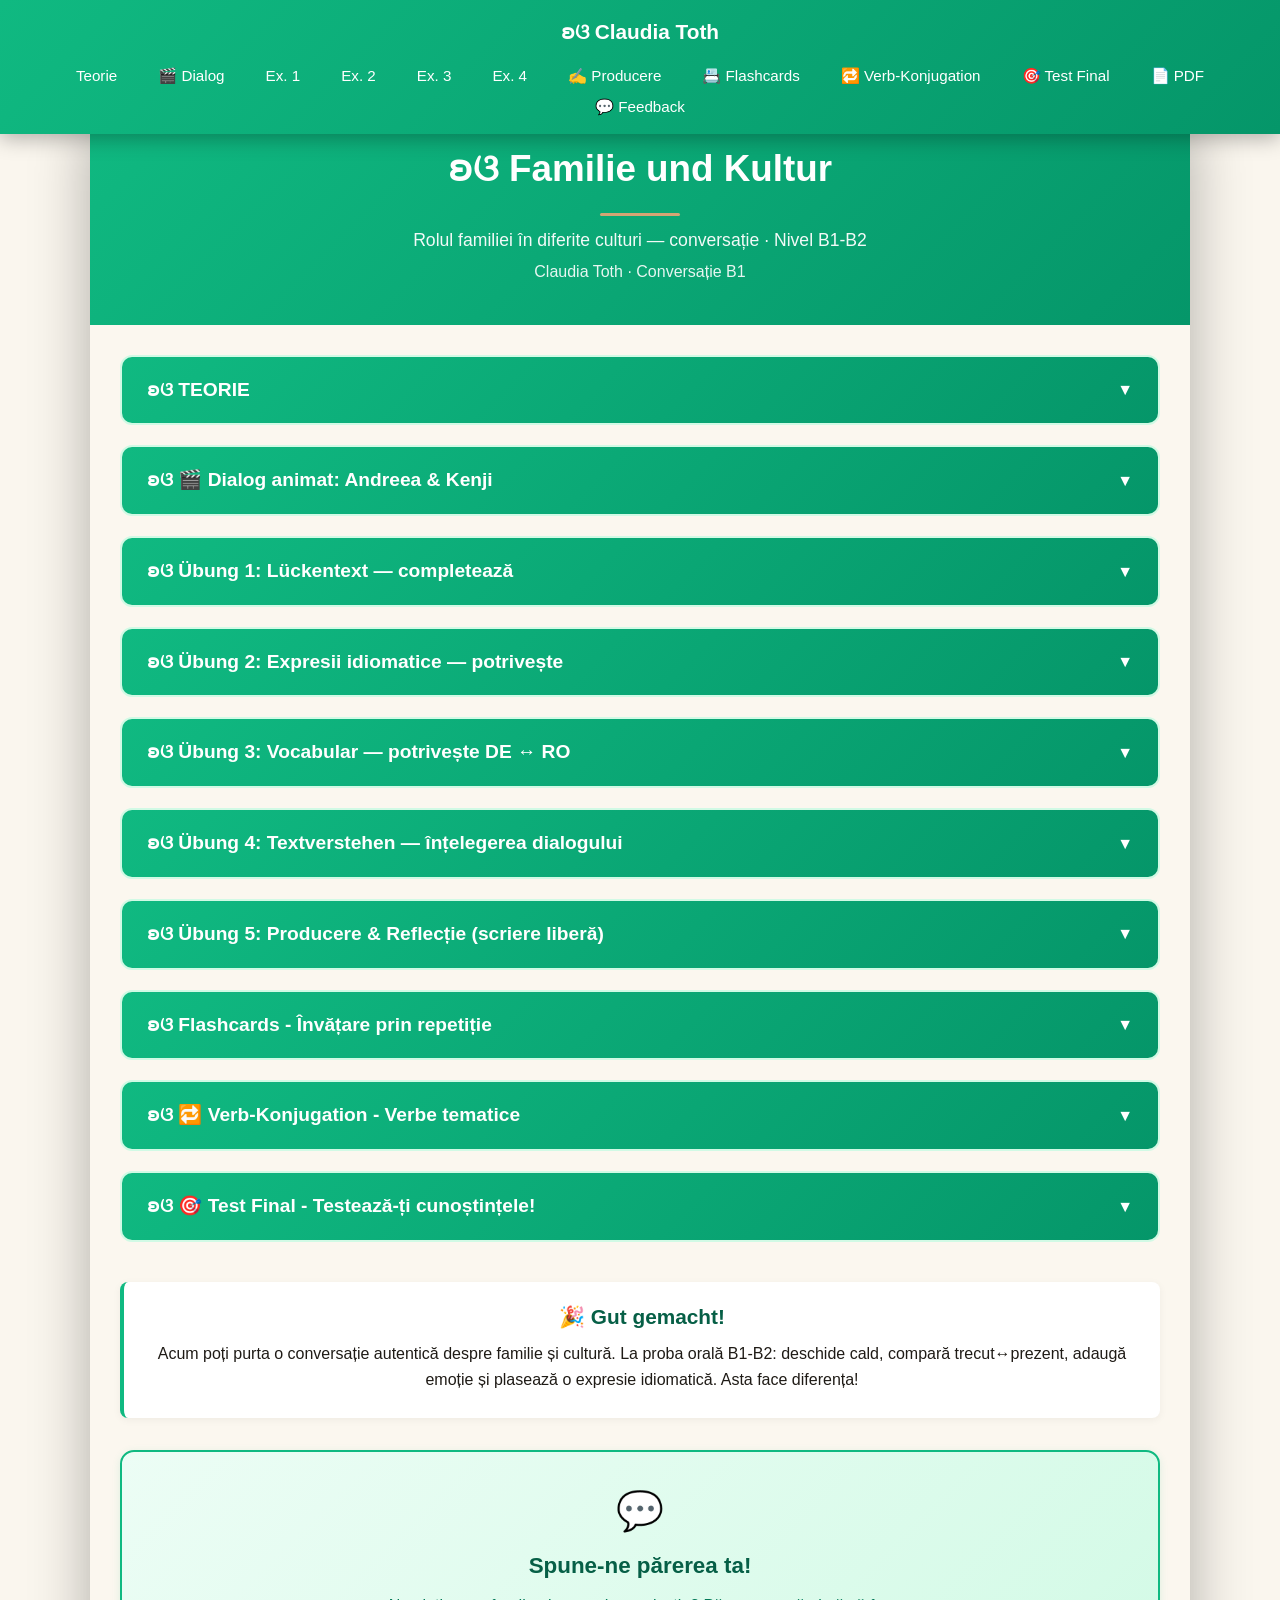
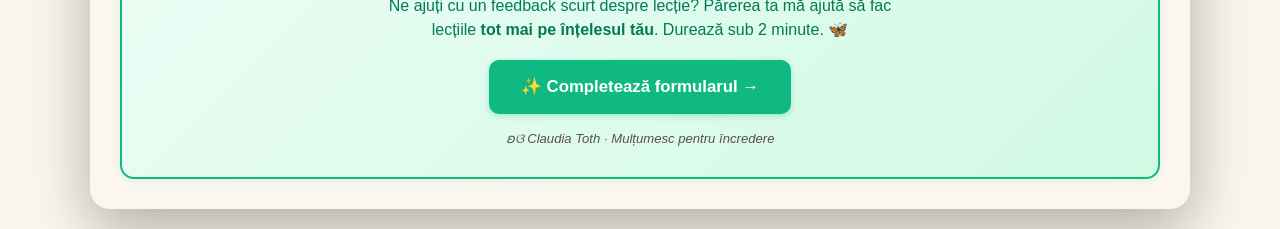
<file: index.html>
<!DOCTYPE html>
<html lang="ro">
<head>
    <meta charset="UTF-8">
    <meta name="robots" content="noindex, nofollow">
    <meta name="viewport" content="width=device-width, initial-scale=1.0">
    <title>Familie und Kultur — conversație · Germană B1-B2</title>
    <meta property="og:title" content="Familie und Kultur (Conversație B1-B2)">
    <meta property="og:description" content="Vorbește despre rolul familiei în diferite culturi: vocabular, idiomuri, fraze utile + dialog animat Andreea↔Kenji. Nivel B1-B2.">
    <meta property="og:type" content="website">
    <link rel="stylesheet" href="styles.css">
</head>
<body>
    <nav class="navbar">
        <a href="#top" class="navbar-logo">ʚଓ Claudia Toth</a>
        <ul class="navbar-menu">
            <li><a href="#teorie" onclick="openSection(0)">Teorie</a></li>
            <li><a href="#dialog" onclick="openSection(1)">🎬 Dialog</a></li>
            <li><a href="#ex1" onclick="openSection(2)">Ex. 1</a></li>
            <li><a href="#ex2" onclick="openSection(3)">Ex. 2</a></li>
            <li><a href="#ex3" onclick="openSection(4)">Ex. 3</a></li>
            <li><a href="#ex4" onclick="openSection(5)">Ex. 4</a></li>
            <li><a href="#ex5" onclick="openSection(6)">✍️ Producere</a></li>
            <li><a href="#flashcards" onclick="openSection(7)">📇 Flashcards</a></li>
            <li><a href="#verbs" onclick="openSection(8)">🔁 Verb-Konjugation</a></li>
            <li><a href="#final-test" onclick="openSection(9)">🎯 Test Final</a></li>
            <li><a href="conversatie-b1-familie-kultur.pdf" download>📄 PDF</a></li>
            <li><a href="https://yaz5dfqyx89.typeform.com/to/JHBHSIRc" target="_blank" rel="noopener noreferrer">💬 Feedback</a></li>
        </ul>
    </nav>

    <div class="container" id="top">
        <div class="header">
            <h1>ʚଓ Familie und Kultur</h1>
            <p class="subtitle">Rolul familiei în diferite culturi — conversație · Nivel B1-B2</p>
            <p>Claudia Toth · Conversație B1</p>
        </div>

        <div class="content">
            <div class="section" id="teorie">
                <div class="section-header" onclick="toggleMainSection(0)"><h3>ʚଓ TEORIE</h3><span class="arrow">▼</span></div>
                <div class="section-content" id="main-section-0"><div id="theory-container"></div></div>
            </div>

            <div class="section" id="dialog">
                <div class="section-header" onclick="toggleMainSection(1)"><h3>ʚଓ 🎬 Dialog animat: Andreea & Kenji</h3><span class="arrow">▼</span></div>
                <div class="section-content" id="main-section-1">
                    <p style="margin-bottom:14px;"><em>Apasă ▶️ Pornește. Bulele apar pe rând, personajul activ „pulsează". Ascultă cum Andreea și Kenji compară familia în România și Japonia, folosind frazele și expresiile din teorie. Reascultă orice replică cu 🔁.</em></p>
                    <div id="dialog1-container"></div>
                </div>
            </div>

            <div class="section" id="ex1">
                <div class="section-header" onclick="toggleMainSection(2)"><h3>ʚଓ Übung 1: Lückentext — completează</h3><span class="arrow">▼</span></div>
                <div class="section-content" id="main-section-2">
                    <div id="ex1-container"></div>
                    <div class="btn-container"><button class="btn btn-check" onclick="checkExercise(1)">✓ Verifica</button><button class="btn btn-reset" onclick="resetExercise(1)">↻ Reseteaza</button></div>
                    <div class="score" id="score-1"></div>
                </div>
            </div>

            <div class="section" id="ex2">
                <div class="section-header" onclick="toggleMainSection(3)"><h3>ʚଓ Übung 2: Expresii idiomatice — potrivește</h3><span class="arrow">▼</span></div>
                <div class="section-content" id="main-section-3">
                    <div id="ex2-container"></div>
                    <div class="btn-container"><button class="btn btn-check" onclick="checkExercise(2)">✓ Verifica</button><button class="btn btn-reset" onclick="resetExercise(2)">↻ Reseteaza</button></div>
                    <div class="score" id="score-2"></div>
                </div>
            </div>

            <div class="section" id="ex3">
                <div class="section-header" onclick="toggleMainSection(4)"><h3>ʚଓ Übung 3: Vocabular — potrivește DE ↔ RO</h3><span class="arrow">▼</span></div>
                <div class="section-content" id="main-section-4">
                    <div id="ex3-container"></div>
                    <div class="btn-container"><button class="btn btn-check" onclick="checkExercise(3)">✓ Verifica</button><button class="btn btn-reset" onclick="resetExercise(3)">↻ Reseteaza</button></div>
                    <div class="score" id="score-3"></div>
                </div>
            </div>

            <div class="section" id="ex4">
                <div class="section-header" onclick="toggleMainSection(5)"><h3>ʚଓ Übung 4: Textverstehen — înțelegerea dialogului</h3><span class="arrow">▼</span></div>
                <div class="section-content" id="main-section-5">
                    <div id="ex4-container"></div>
                    <div class="btn-container"><button class="btn btn-check" onclick="checkExercise(4)">✓ Verifica</button><button class="btn btn-reset" onclick="resetExercise(4)">↻ Reseteaza</button></div>
                    <div class="score" id="score-4"></div>
                </div>
            </div>

            <div class="section" id="ex5">
                <div class="section-header" onclick="toggleMainSection(6)"><h3>ʚଓ Übung 5: Producere & Reflecție (scriere liberă)</h3><span class="arrow">▼</span></div>
                <div class="section-content" id="main-section-6">
                    <div class="theory-box">
                        <h4>🎭 Producere de dialog</h4>
                        <p>Creează propriul dialog de <strong>minim 10 replici</strong> despre structuri familiale tradiționale și moderne. Folosește:</p>
                        <ul>
                            <li>minim <strong>5 fraze</strong> din secțiunea „Fraze utile";</li>
                            <li>minim <strong>2 cuvinte</strong> din vocabular;</li>
                            <li>minim <strong>1 expresie idiomatică</strong>;</li>
                            <li>experiențe personale și emoții autentice.</li>
                        </ul>
                    </div>
                    <div class="theory-box" style="background:#dbeafe;border-color:#D4A574;">
                        <h4>🪞 Reflecție — scrie 5-8 propoziții</h4>
                        <ul>
                            <li>Wie wichtig ist die Familie in deiner Kultur? <em>(Cât de importantă e familia în cultura ta?)</em></li>
                            <li>Was hat sich in den letzten Generationen verändert? <em>(Ce s-a schimbat în ultimele generații?)</em></li>
                            <li>Was schätzt du an deiner Familientradition am meisten? <em>(Ce apreciezi cel mai mult?)</em></li>
                            <li>Welche Werte möchtest du an deine Kinder weitergeben? <em>(Ce valori ai vrea să transmiți?)</em></li>
                        </ul>
                    </div>

                    <!-- ===== SCHREIBÜBUNG — submit text (Google Form) ===== -->
                    <div style="background: linear-gradient(135deg, #ecfdf5 0%, #d1fae5 100%); border: 2px solid #10B981; border-radius: 14px; padding: 24px 22px; margin-top: 18px; text-align: center; box-shadow: 0 2px 8px rgba(16, 185, 129, 0.12);">
                        <div style="font-size: 2.2rem; margin-bottom: 4px;">✍️</div>
                        <h4 style="color: #065f46; font-size: 1.2rem; margin: 0 0 8px; font-weight: bold;">Vrei să-ți corectez textul?</h4>
                        <p style="color: #047857; font-size: 0.95rem; margin: 0 0 16px; max-width: 480px; margin-left: auto; margin-right: auto; line-height: 1.5;">
                            După ce scrii dialogul sau reflecția, trimite-mi textul. Îl citesc personal și îți răspund pe email cu corectările.
                        </p>
                        <a href="https://forms.gle/KZ5K45uN45NVkQaK6" target="_blank" rel="noopener noreferrer" id="writing-form-link" style="display: inline-block; background: #10B981; color: white; padding: 13px 30px; border-radius: 10px; text-decoration: none; font-weight: bold; font-size: 1rem; box-shadow: 0 2px 6px rgba(16, 185, 129, 0.3);">
                            Trimite textul Claudiei →
                        </a>
                        <p style="color: #5A5147; font-size: 0.78rem; margin-top: 12px; font-style: italic;">ʚଓ Răspuns personal pe email · Nu uita să-ți treci adresa de email în formular</p>
                    </div>
                </div>
            </div>

            <div class="section" id="flashcards">
                <div class="section-header" onclick="toggleMainSection(7)"><h3>ʚଓ Flashcards - Învățare prin repetiție</h3><span class="arrow">▼</span></div>
                <div class="section-content" id="main-section-7"><div id="flashcards-container"></div></div>
            </div>

            <div class="section" id="verbs">
                <div class="section-header" onclick="toggleMainSection(8)"><h3>ʚଓ 🔁 Verb-Konjugation - Verbe tematice</h3><span class="arrow">▼</span></div>
                <div class="section-content" id="main-section-8"><div id="verbs-container"></div></div>
            </div>

            <div class="section" id="final-test">
                <div class="section-header" onclick="toggleMainSection(9)"><h3>ʚଓ 🎯 Test Final - Testează-ți cunoștințele!</h3><span class="arrow">▼</span></div>
                <div class="section-content" id="main-section-9"><div id="final-test-container"></div></div>
            </div>

            <div class="theory-box" style="text-align: center; margin-top: 40px;">
                <p style="font-size: 1.3rem; font-weight: bold; color: #065f46;">🎉 Gut gemacht!</p>
                <p>Acum poți purta o conversație autentică despre familie și cultură. La proba orală B1-B2: deschide cald, compară trecut↔prezent, adaugă emoție și plasează o expresie idiomatică. Asta face diferența!</p>
            </div>

            <!-- ===== FEEDBACK BANNER ===== -->
            <div style="background: linear-gradient(135deg, #ecfdf5 0%, #d1fae5 100%); border: 2px solid #10B981; border-radius: 14px; padding: 28px 24px; margin-top: 32px; text-align: center; box-shadow: 0 2px 8px rgba(16, 185, 129, 0.12);">
                <div style="font-size: 2.4rem; margin-bottom: 6px;">💬</div>
                <h3 style="color: #065f46; font-size: 1.4rem; margin: 0 0 10px; font-weight: bold;">Spune-ne părerea ta!</h3>
                <p style="color: #047857; font-size: 1rem; margin: 0 0 18px; max-width: 540px; margin-left: auto; margin-right: auto; line-height: 1.5;">
                    Ne ajuți cu un feedback scurt despre lecție? Părerea ta mă ajută să fac lecțiile <strong>tot mai pe înțelesul tău</strong>. Durează sub 2 minute. 🦋
                </p>
                <a href="https://yaz5dfqyx89.typeform.com/to/JHBHSIRc" target="_blank" rel="noopener noreferrer" style="display: inline-block; background: #10B981; color: white; padding: 14px 32px; border-radius: 10px; text-decoration: none; font-weight: bold; font-size: 1.05rem; box-shadow: 0 2px 6px rgba(16, 185, 129, 0.3);">✨ Completează formularul →</a>
                <p style="color: #5A5147; font-size: 0.82rem; margin-top: 14px; font-style: italic;">ʚଓ Claudia Toth · Mulțumesc pentru încredere</p>
            </div>
        </div>
    </div>

    <script src="theory.js"></script>
    <script src="dialogs.js?v=1"></script>
    <script src="exercises.js"></script>
    <script src="flashcards.js"></script>
    <script src="verbs.js"></script>
    <script src="final-test.js"></script>
    <script src="main.js"></script>
</body>
</html>
</file>
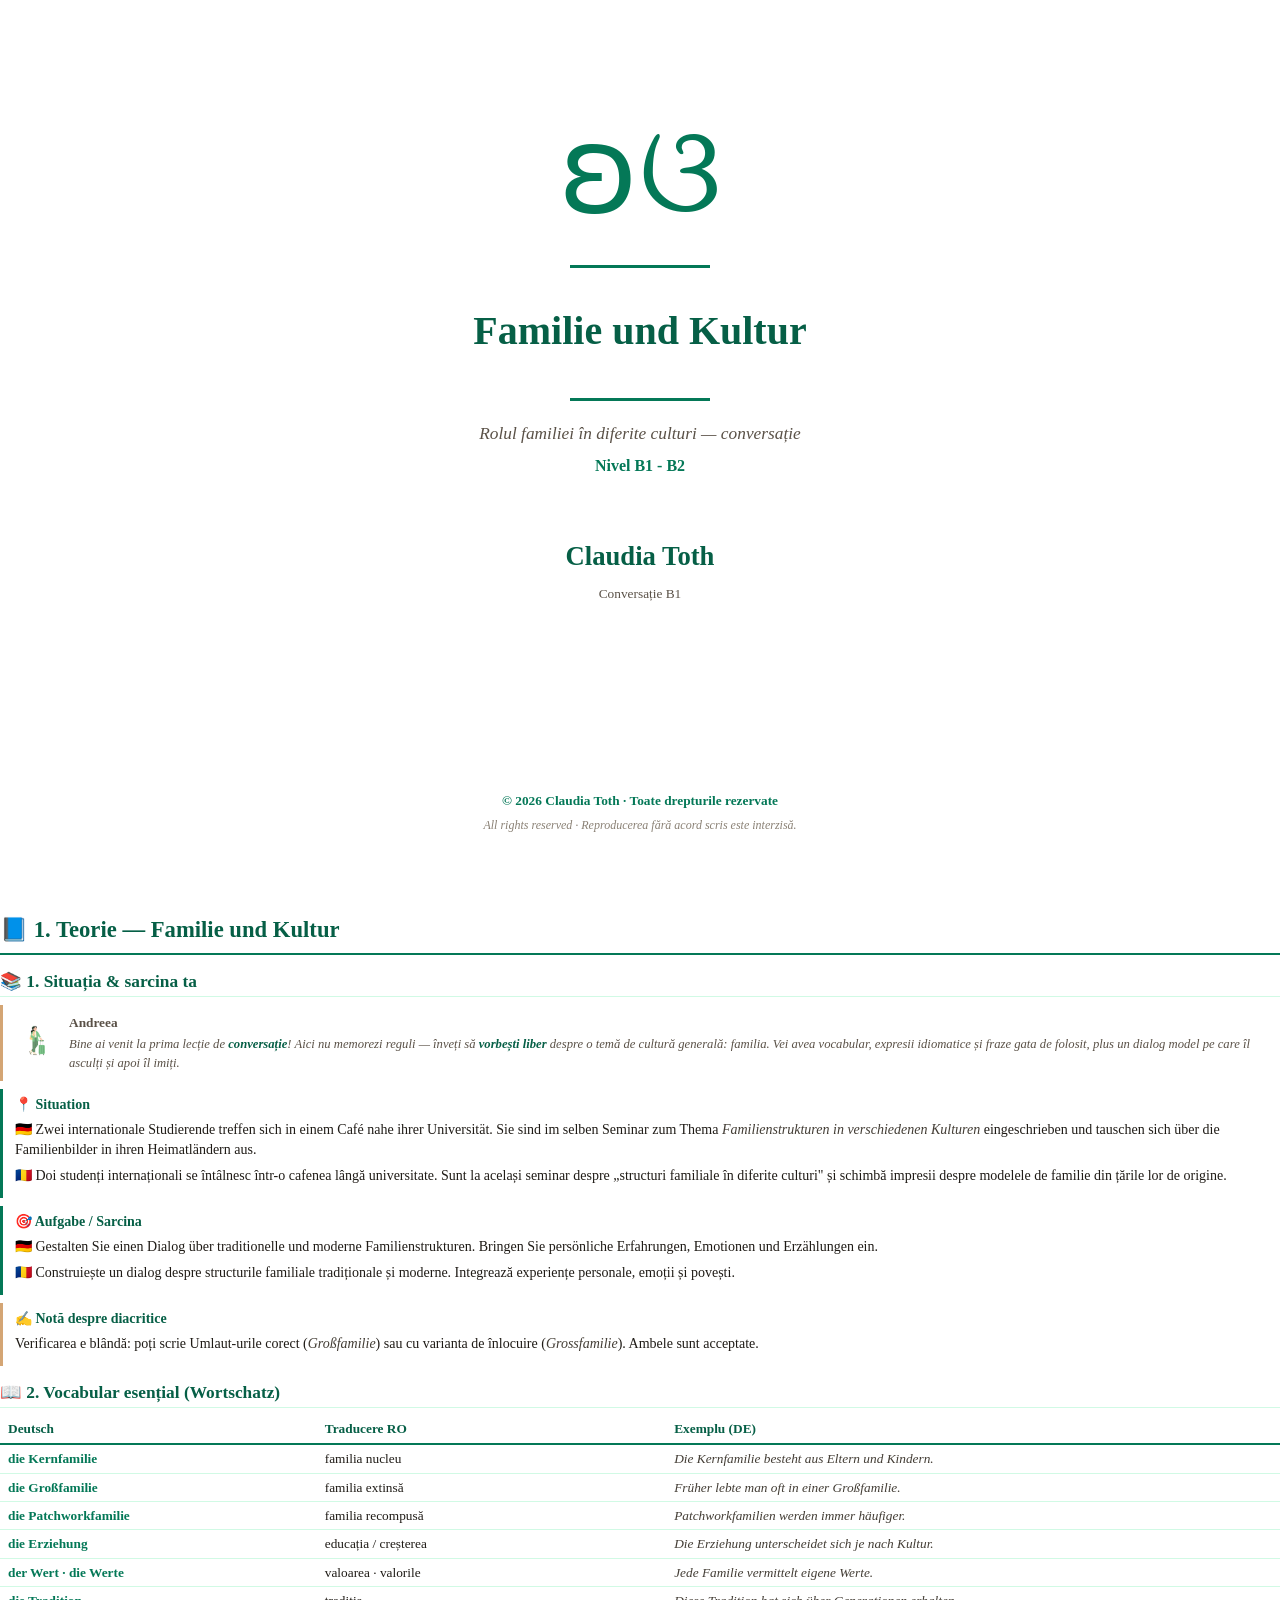
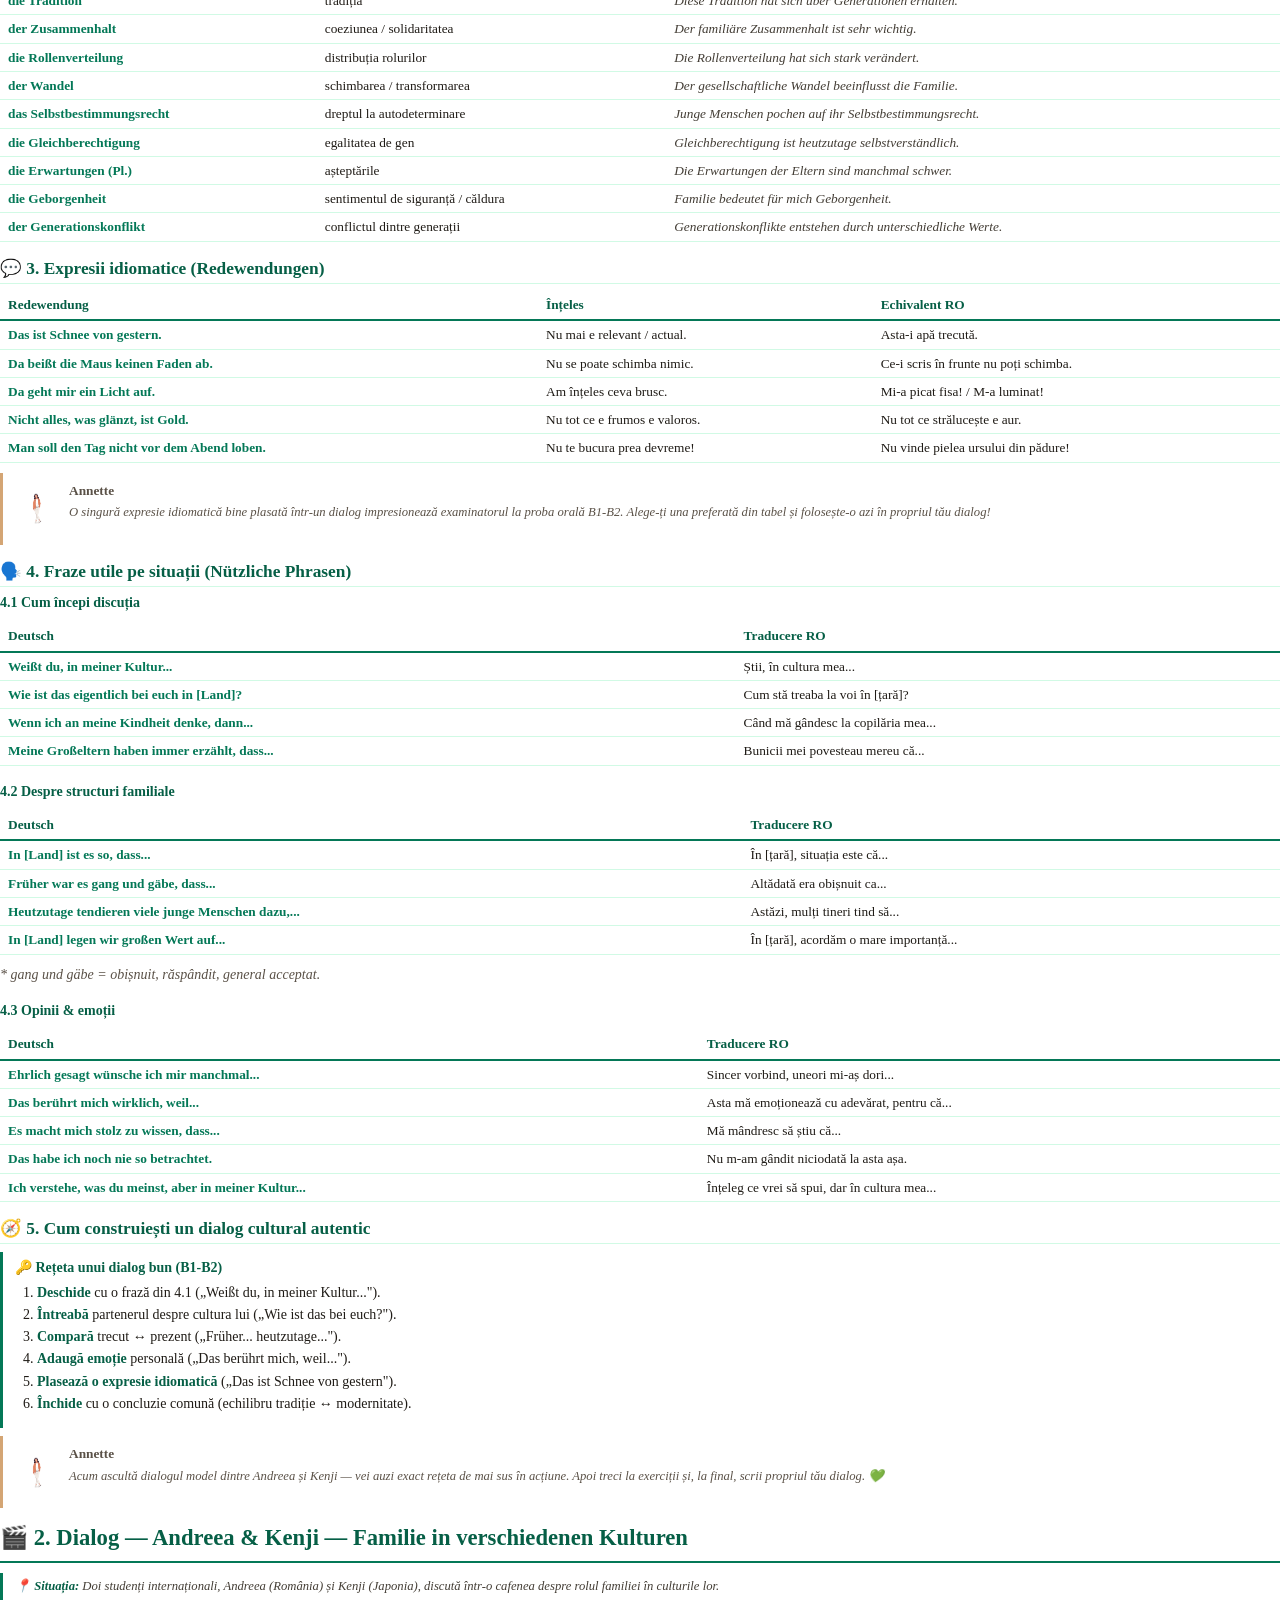
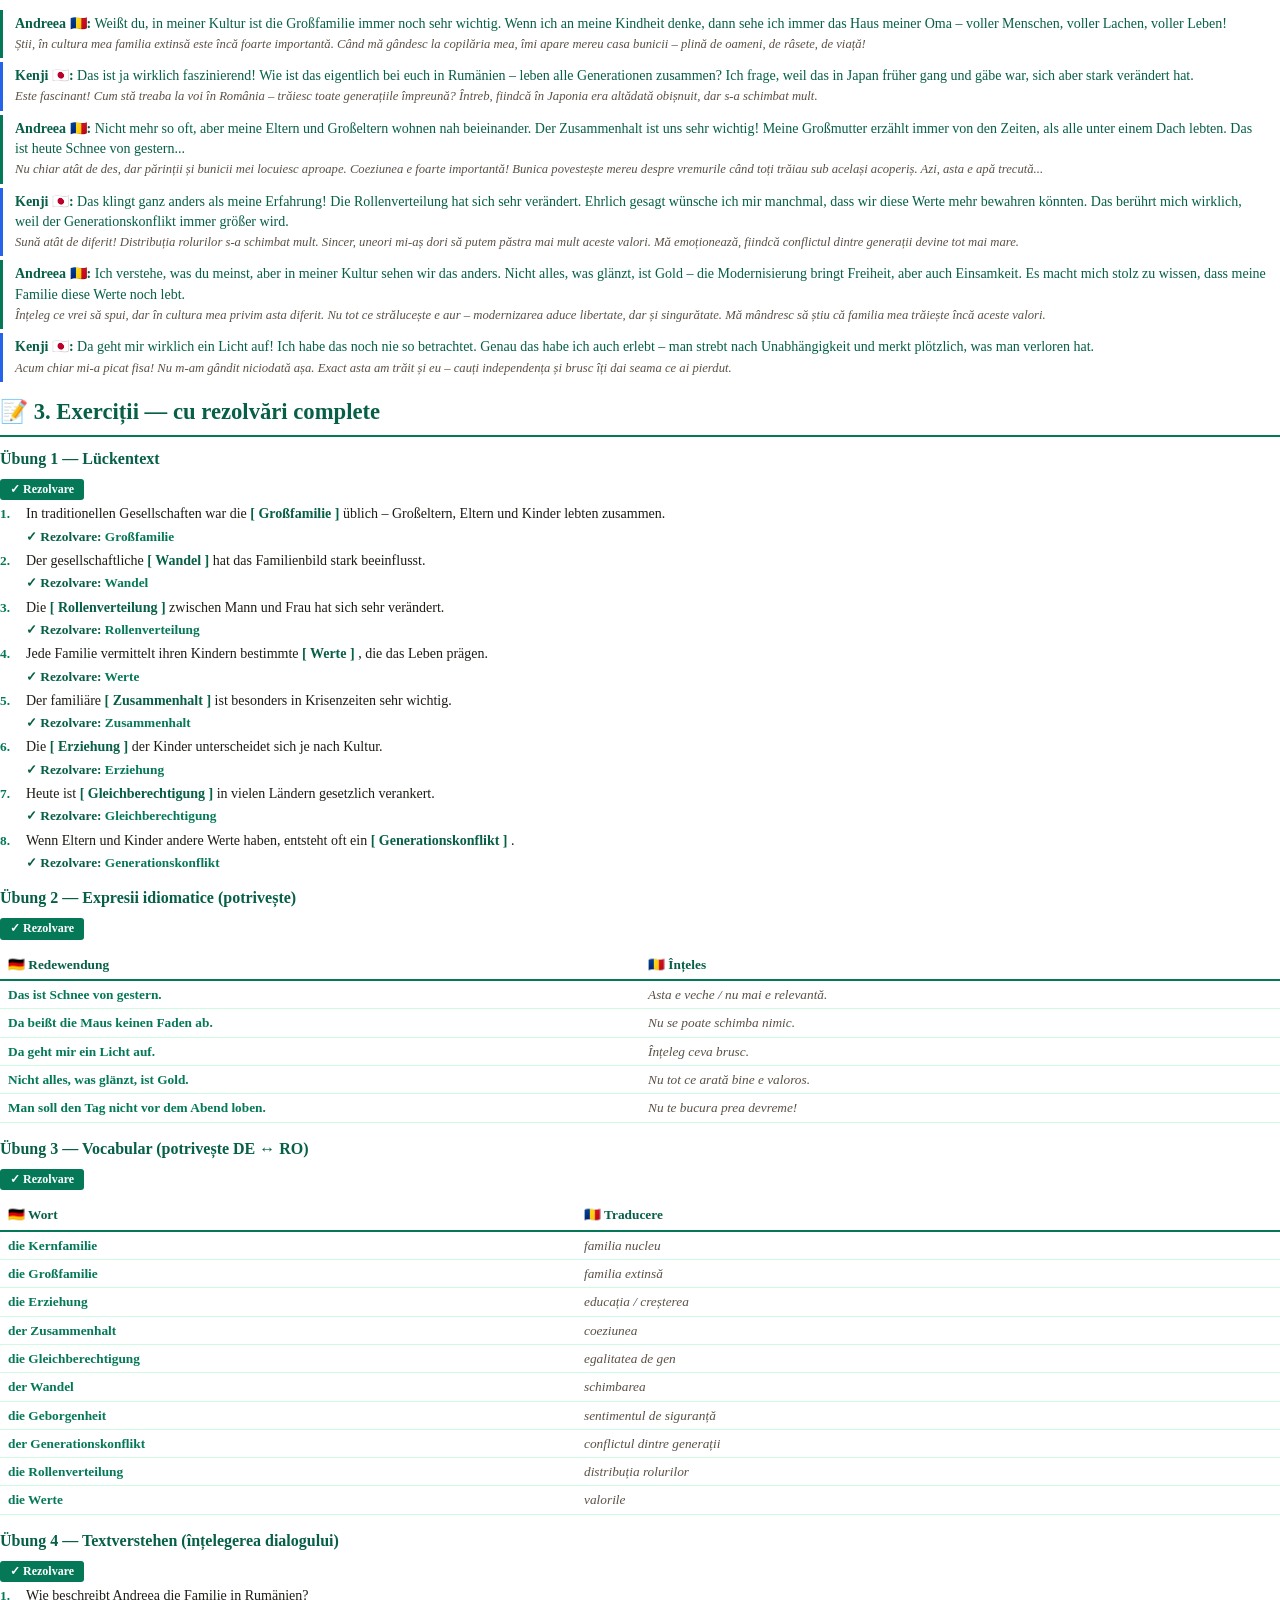
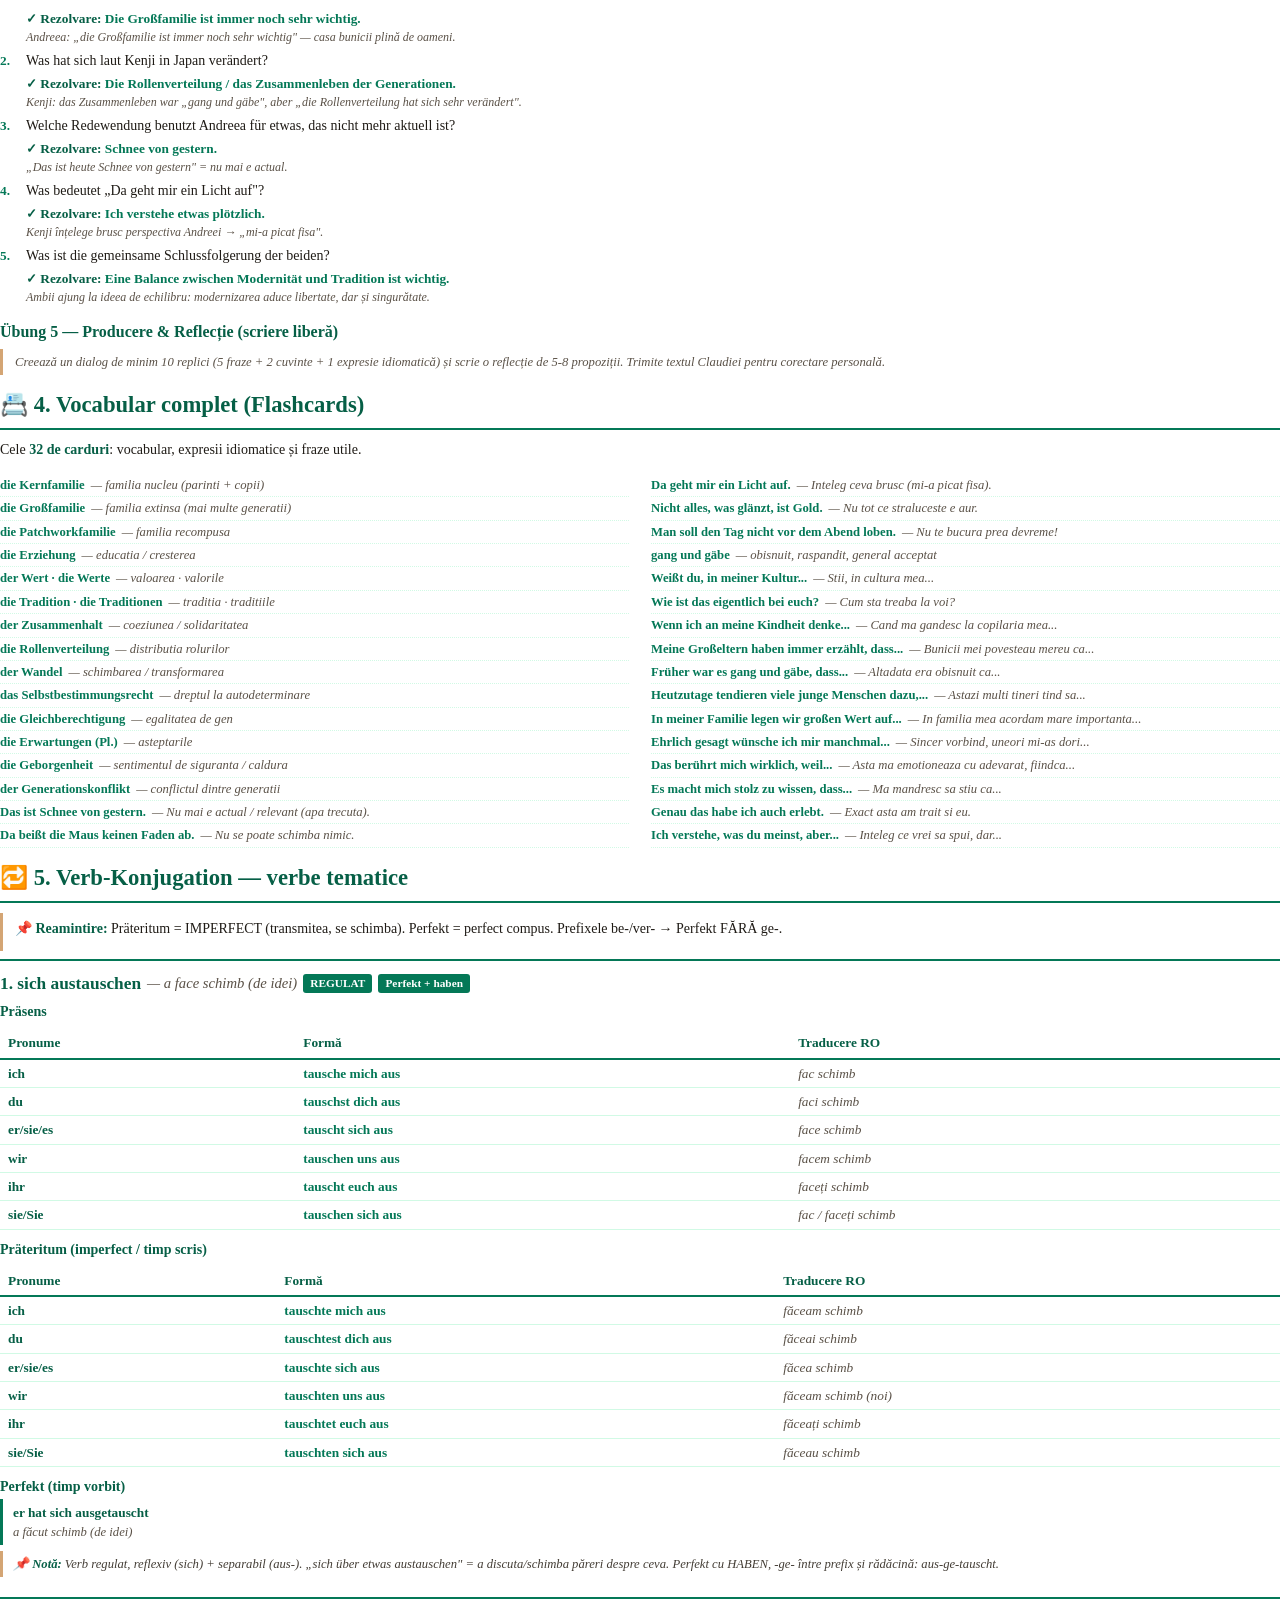
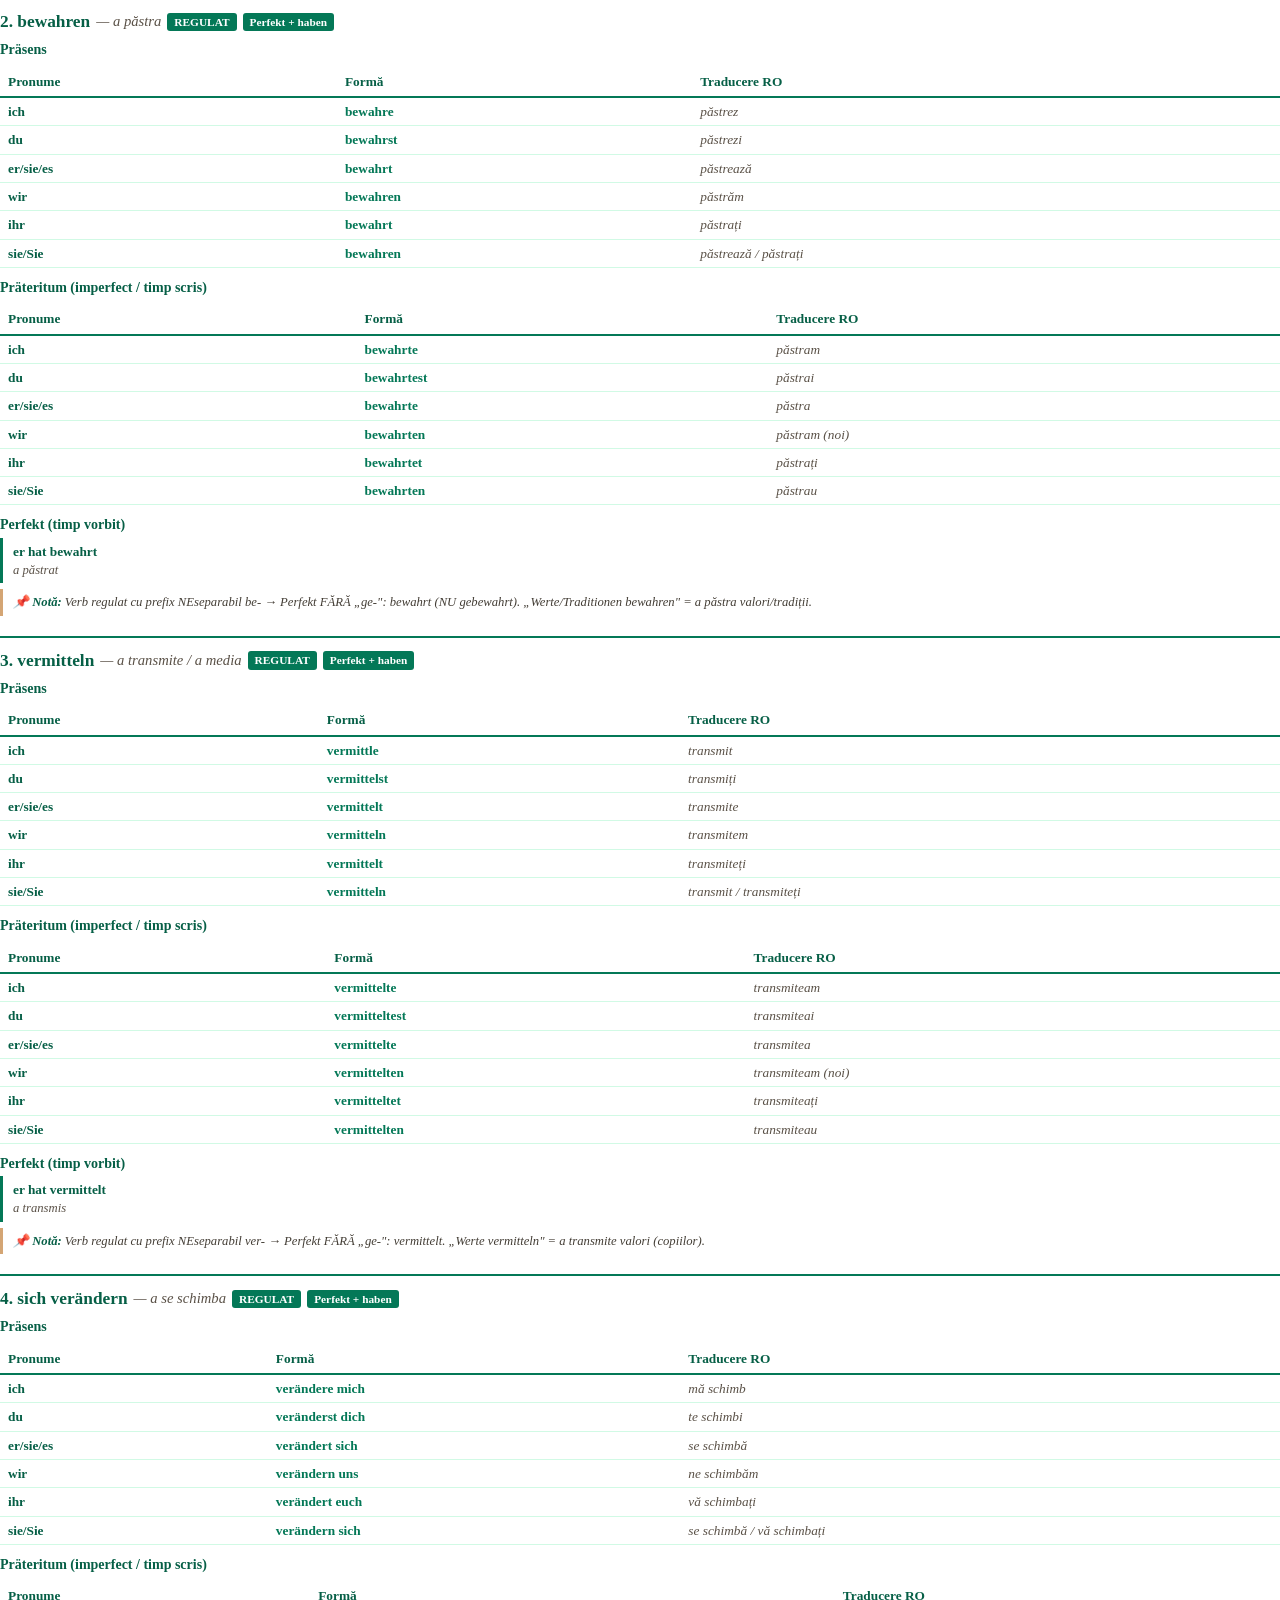
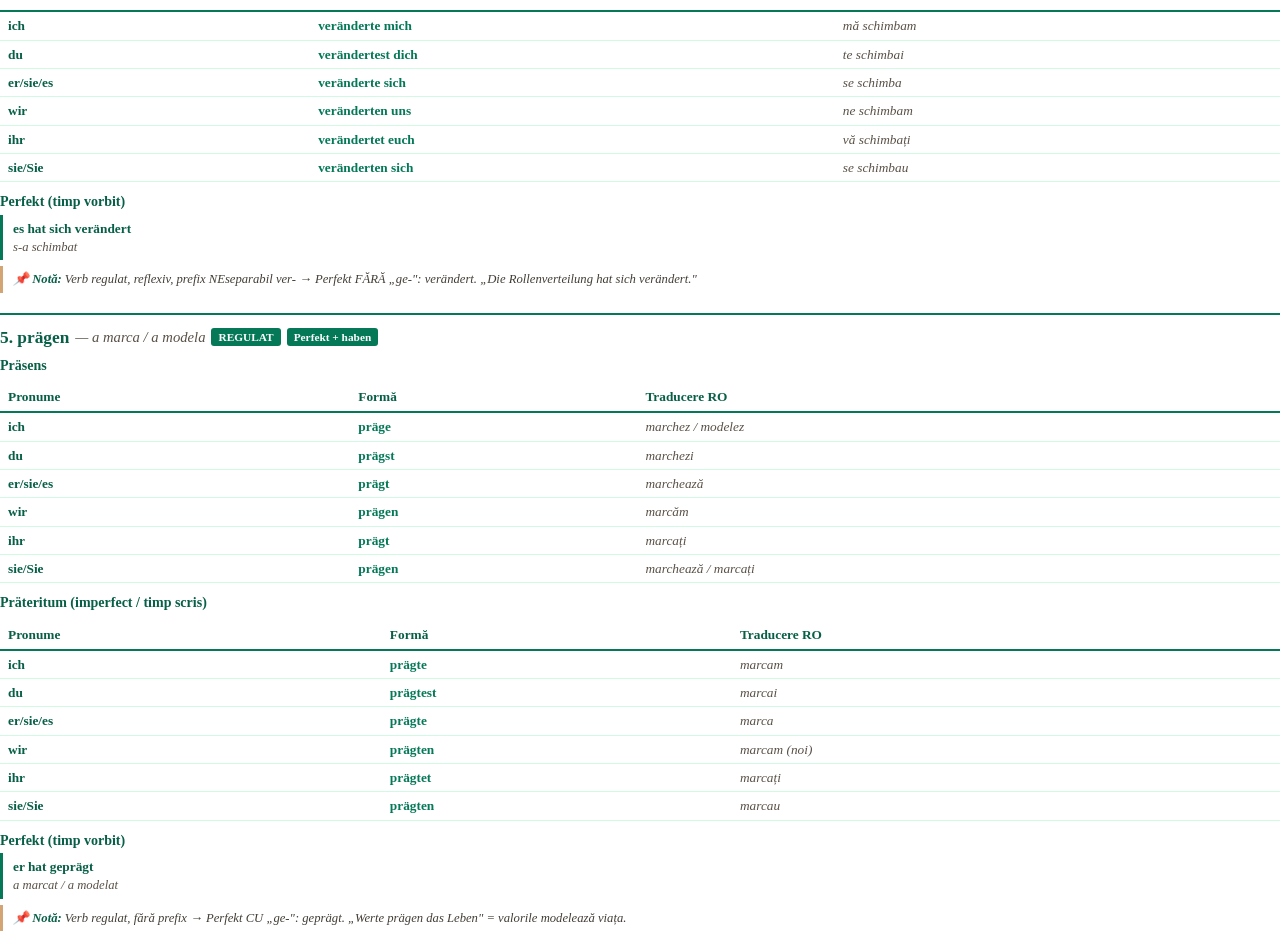
<file: pdf.html>
<!DOCTYPE html>
<html lang="ro">
<head>
    <meta charset="UTF-8">
    <meta name="robots" content="noindex, nofollow">
    <title>Familie und Kultur · Claudia Toth · B1-B2</title>
    <style>
        @page { size: A4; margin: 22mm 18mm 22mm 18mm; @bottom-center { content: "ʚଓ Claudia Toth · Familie und Kultur · Nivel B1-B2 · © 2026 — Toate drepturile rezervate · pag. " counter(page) " / " counter(pages); font-size: 8.5pt; color: #047857; font-family: 'Georgia', 'Times New Roman', serif; } }
        @page :first { margin: 0; @bottom-center { content: ""; } }
        * { box-sizing: border-box; margin: 0; padding: 0; }
        body { font-family: 'Georgia', 'Times New Roman', serif; color: #1F1B16; line-height: 1.45; font-size: 10.5pt; -webkit-print-color-adjust: exact; print-color-adjust: exact; }
        .cover { width: 100%; min-height: 100vh; padding: 80px 60px 60px; text-align: center; display: flex; flex-direction: column; align-items: center; justify-content: flex-start; page-break-after: always; }
        .cover-symbol { font-size: 90pt; color: #047857; line-height: 1; margin: 30px 0 15px; font-family: 'Segoe UI Emoji', 'Segoe UI', sans-serif; }
        .cover-divider { width: 140px; height: 3px; background: #047857; margin: 20px 0; border: none; }
        .cover-title { font-size: 30pt; color: #065f46; font-weight: bold; margin: 14px 0 18px; font-family: 'Georgia', serif; }
        .cover-subtitle { font-size: 13pt; color: #5A5147; font-style: italic; margin-bottom: 8px; }
        .cover-level { font-size: 12pt; color: #047857; font-weight: bold; margin-bottom: 60px; }
        .cover-author { font-size: 20pt; color: #065f46; font-weight: bold; margin-bottom: 8px; }
        .cover-series { font-size: 10pt; color: #5A5147; margin-bottom: 80px; }
        .cover-copyright { margin-top: auto; font-size: 10pt; color: #047857; font-weight: 600; }
        .cover-notice { font-size: 9pt; color: #8a8175; font-style: italic; margin-top: 6px; }
        h1.chapter { color: #065f46; padding: 0 0 6px 0; font-size: 17pt; margin: 14px 0 10px; border-bottom: 2px solid #047857; font-family: 'Georgia', serif; page-break-after: avoid; }
        h2.sub-chapter { color: #065f46; font-size: 13pt; margin: 14px 0 6px; padding-bottom: 2px; border-bottom: 1px solid #d1fae5; font-family: 'Georgia', serif; page-break-after: avoid; }
        p { margin-bottom: 6px; } strong { color: #065f46; } em { color: #433d35; font-style: italic; }
        ul, ol { margin: 4px 0 8px 22px; } li { margin-bottom: 2px; }
        .theory-box { background: transparent; border-left: 3px solid #047857; padding: 6px 12px; margin: 8px 0; page-break-inside: avoid; }
        .theory-box h4 { color: #065f46; font-size: 10.5pt; margin-bottom: 4px; }
        .warn-box { border-left-color: #D4A574; } .info-box { border-left-color: #D4A574; }
        table { width: 100%; border-collapse: collapse; margin: 6px 0 10px; font-size: 10pt; page-break-inside: avoid; }
        table th { padding: 5px 8px; text-align: left; font-weight: bold; color: #065f46; border-bottom: 2px solid #047857; }
        table td { padding: 4px 8px; border-bottom: 1px solid #d1fae5; vertical-align: top; }
        td.verb { color: #047857; font-weight: bold; } td.ro-text { color: #5A5147; font-style: italic; }
        .dlg-context { border-left: 3px solid #047857; padding: 4px 12px; margin: 6px 0 10px; font-style: italic; color: #433d35; font-size: 9.5pt; }
        .dlg-line { padding: 4px 12px; margin-bottom: 4px; page-break-inside: avoid; }
        .dlg-line.andreea { border-left: 3px solid #047857; } .dlg-line.kenji { border-left: 3px solid #2563eb; }
        .dlg-line .sp { font-weight: bold; color: #065f46; } .dlg-line .de { color: #065f46; } .dlg-line .ro { color: #5A5147; font-style: italic; font-size: 9.5pt; }
        .ex-block { margin-bottom: 14px; page-break-inside: avoid; }
        .ex-block h3 { color: #065f46; font-size: 12pt; margin-bottom: 5px; }
        .ex-block .instruction { border-left: 3px solid #D4A574; padding: 4px 12px; margin-bottom: 6px; font-size: 9.5pt; color: #5A5147; font-style: italic; }
        .rezolvare-banner { display: inline-block; background: #047857; color: white; padding: 2px 10px; border-radius: 3px; font-size: 9pt; font-weight: bold; margin: 4px 0; -webkit-print-color-adjust: exact; print-color-adjust: exact; }
        .ex-item { display: flex; gap: 8px; margin-bottom: 5px; align-items: flex-start; }
        .ex-num { color: #047857; font-weight: bold; font-size: 10pt; flex-shrink: 0; min-width: 18px; } .ex-num::after { content: "."; }
        .ex-body { flex: 1; } .ex-a { color: #047857; font-weight: bold; font-size: 10pt; margin-top: 2px; } .ex-a::before { content: "✓ Rezolvare: "; color: #065f46; }
        .ex-explanation { color: #5A5147; font-size: 9pt; font-style: italic; margin-top: 1px; }
        .flashcards-grid { columns: 2; column-gap: 22px; margin-top: 8px; }
        .fc-row { break-inside: avoid; padding: 2px 0; border-bottom: 1px dotted #d1fae5; font-size: 9.5pt; }
        .fc-row .de { color: #047857; font-weight: bold; } .fc-row .ro { color: #5A5147; font-style: italic; margin-left: 6px; }
        .verb-card { border-top: 2px solid #047857; padding: 10px 0 8px 0; margin-bottom: 12px; page-break-inside: avoid; }
        .verb-card .vh { display: flex; align-items: center; flex-wrap: wrap; gap: 6px; margin-bottom: 6px; }
        .verb-card .vh .name { font-size: 13pt; color: #065f46; font-weight: bold; } .verb-card .vh .ro { color: #5A5147; font-style: italic; font-size: 11pt; }
        .verb-card .vh .badge { display: inline-block; padding: 1px 7px; border-radius: 3px; font-size: 8.5pt; color: white; font-weight: bold; -webkit-print-color-adjust: exact; print-color-adjust: exact; }
        .verb-card .badge.weak { background: #047857; } .verb-card .badge.haben { background: #047857; } .verb-card .badge.sein { background: #2563eb; }
        .verb-card h5 { color: #065f46; margin: 6px 0 2px; font-size: 10.5pt; }
        .verb-card .perfekt-box { border-left: 3px solid #047857; padding: 4px 10px; margin-top: 2px; font-size: 10pt; }
        .verb-card .perfekt-box .de { color: #065f46; font-weight: 600; } .verb-card .perfekt-box .ro { color: #5A5147; font-style: italic; font-size: 9.5pt; }
        .verb-card .note { font-size: 9.5pt; color: #433d35; padding: 4px 10px; border-left: 3px solid #D4A574; margin-top: 6px; font-style: italic; }
        .new-section { page-break-before: always; }
        .andreea-note { display: flex; gap: 10px; align-items: flex-start; border-left: 3px solid #D4A574; padding: 8px 12px; margin: 8px 0; page-break-inside: avoid; }
        .andreea-note-avatar { width: 44px; height: 56px; object-fit: contain; flex-shrink: 0; }
        .andreea-note-content { flex: 1; } .andreea-note-content .speaker { font-weight: bold; color: #5A5147; font-size: 10pt; margin-bottom: 3px; } .andreea-note-content .text { color: #5A5147; font-size: 9.5pt; font-style: italic; line-height: 1.5; }
    </style>
</head>
<body>
<div class="cover">
    <div class="cover-symbol">ʚଓ</div>
    <hr class="cover-divider">
    <h1 class="cover-title">Familie und Kultur</h1>
    <hr class="cover-divider">
    <p class="cover-subtitle">Rolul familiei în diferite culturi — conversație</p>
    <p class="cover-level">Nivel B1 - B2</p>
    <p class="cover-author">Claudia Toth</p>
    <p class="cover-series">Conversație B1</p>
    <div class="cover-copyright">© 2026 Claudia Toth · Toate drepturile rezervate</div>
    <p class="cover-notice">All rights reserved · Reproducerea fără acord scris este interzisă.</p>
</div>
<div id="pdf-content"></div>
<script src="theory.js"></script>
<script src="dialogs.js"></script>
<script src="exercises.js"></script>
<script src="flashcards.js"></script>
<script src="verbs.js"></script>
<script src="final-test.js"></script>
<script src="pdf-builder.js"></script>
</body>
</html>
</file>
<file: styles.css>
/* ============================================
   CLAUDIA TOTH - NOMEN-VERB-VERBINDUNGEN
   Design verde profesional · Mobile responsive
   ============================================ */

* {
    margin: 0;
    padding: 0;
    box-sizing: border-box;
}

body {
    font-family: 'Segoe UI', Tahoma, Geneva, Verdana, sans-serif;
    background: #FAF6EE;
    line-height: 1.6;
    padding: 0;
    padding-top: 80px;
    min-height: 100vh;
    color: #1F1B16;
}

/* ============================================
   NAVIGATION BAR
   ============================================ */
.navbar {
    position: fixed;
    top: 0;
    left: 0;
    right: 0;
    background: linear-gradient(135deg, #10b981 0%, #059669 100%);
    padding: 15px 30px;
    box-shadow: 0 4px 20px rgba(0,0,0,0.3);
    z-index: 1000;
    display: flex;
    flex-direction: column;
    gap: 15px;
    align-items: center;
    justify-content: center;
}

.navbar-logo {
    color: white;
    font-size: 1.3rem;
    font-weight: bold;
    text-decoration: none;
}

.navbar-menu {
    display: flex;
    gap: 5px;
    list-style: none;
    align-items: center;
    flex-wrap: wrap;
    justify-content: center;
}

.navbar-menu a {
    color: white;
    text-decoration: none;
    padding: 10px 18px;
    border-radius: 8px;
    transition: all 0.3s;
    font-size: 0.95rem;
    font-weight: 500;
}

.navbar-menu a:hover {
    background: rgba(255,255,255,0.2);
    transform: translateY(-2px);
}

/* ============================================
   CONTAINER PRINCIPAL
   ============================================ */
.container {
    max-width: 1100px;
    margin: 20px auto;
    background: #FBF7EF;
    border-radius: 20px;
    box-shadow: 0 20px 60px rgba(0,0,0,0.3);
    overflow: hidden;
}

.header {
    background: linear-gradient(135deg, #10b981 0%, #059669 100%);
    color: white;
    padding: 40px 30px;
    text-align: center;
}

.header h1 {
    font-size: 2.3rem;
    margin-bottom: 10px;
}

.header .subtitle {
    font-size: 1.1rem;
    opacity: 0.95;
    margin-bottom: 5px;
}

.header p {
    font-size: 1rem;
    opacity: 0.9;
}

.content {
    padding: 30px;
}

/* ============================================
   SECȚIUNI (Teorie + Exerciții)
   ============================================ */
.section {
    margin-bottom: 20px;
    scroll-margin-top: 100px;
    border-radius: 12px;
    overflow: hidden;
    border: 2px solid #d1fae5;
}

.section-header {
    background: linear-gradient(135deg, #10b981 0%, #059669 100%);
    color: white;
    padding: 18px 25px;
    cursor: pointer;
    display: flex;
    justify-content: space-between;
    align-items: center;
    transition: all 0.3s;
}

.section-header:hover {
    background: linear-gradient(135deg, #059669 0%, #047857 100%);
}

.section-header h3 {
    font-size: 1.2rem;
}

.arrow {
    transition: transform 0.3s;
    font-size: 1rem;
}

.arrow.rotated {
    transform: rotate(180deg);
}

.section-content {
    display: none;
    padding: 25px;
    background: #FBF7EF;
}

.section-content.active {
    display: block;
    animation: fadeIn 0.4s ease-in-out;
}

@keyframes fadeIn {
    from { opacity: 0; transform: translateY(-5px); }
    to { opacity: 1; transform: translateY(0); }
}

/* ============================================
   SUB-SECȚIUNI (în Teorie)
   ============================================ */
.sub-section {
    margin-bottom: 12px;
    border-radius: 10px;
    overflow: hidden;
    border: 1px solid #a7f3d0;
    background: white;
}

.sub-section-header {
    background: #d1fae5;
    color: #065f46;
    padding: 12px 18px;
    cursor: pointer;
    display: flex;
    justify-content: space-between;
    align-items: center;
    font-weight: 600;
    transition: background 0.3s;
    gap: 10px;
}

.sub-section-header > span:first-child {
    flex: 1;
}

.sub-section-header:hover {
    background: #a7f3d0;
}

/* ============================================
   AUDIO PLAYER (Play / Stop la fiecare subtitlu)
   ============================================ */
.audio-player {
    display: flex;
    align-items: center;
}

.audio-btn {
    background: #10b981;
    color: white;
    border: none;
    width: 36px;
    height: 36px;
    border-radius: 50%;
    cursor: pointer;
    font-size: 0.9rem;
    transition: all 0.3s;
    display: flex;
    align-items: center;
    justify-content: center;
    padding: 0;
    box-shadow: 0 2px 6px rgba(16, 185, 129, 0.3);
}

.audio-btn:hover {
    background: #059669;
    transform: scale(1.1);
    box-shadow: 0 4px 10px rgba(16, 185, 129, 0.5);
}

.audio-btn:active {
    transform: scale(0.95);
}

.lesson-audio {
    display: flex;
    align-items: center;
    gap: 12px;
    margin-bottom: 18px;
    padding: 10px 14px;
    background: #FBF7EF;
    border-left: 4px solid #10b981;
    border-radius: 6px;
}

.lesson-audio-label {
    color: #065f46;
    font-weight: 600;
    font-size: 0.95rem;
}

.sub-arrow {
    transition: transform 0.3s;
}

.sub-arrow.rotated {
    transform: rotate(180deg);
}

.sub-section-content {
    display: none;
    padding: 18px;
    background: white;
}

.sub-section-content.active {
    display: block;
}

/* ============================================
   THEORY BOX
   ============================================ */
.theory-box {
    background: white;
    border-left: 4px solid #10b981;
    padding: 18px 22px;
    margin: 12px 0;
    border-radius: 8px;
    box-shadow: 0 2px 8px rgba(0,0,0,0.05);
}

.theory-box h4 {
    color: #065f46;
    margin-bottom: 10px;
    font-size: 1.1rem;
}

.theory-box p {
    margin-bottom: 8px;
}

.theory-box ul {
    margin-left: 20px;
    margin-top: 8px;
}

.theory-box li {
    margin-bottom: 6px;
}

/* Exemple în context */
.example-box {
    background: #ecfdf5;
    border: 1px dashed #10b981;
    padding: 12px 16px;
    border-radius: 8px;
    margin: 10px 0;
    font-style: italic;
}

.example-box .de {
    color: #065f46;
    font-weight: 600;
    font-style: normal;
}

.example-box .ro {
    color: #5A5147;
    font-size: 0.95rem;
    margin-top: 4px;
}

/* Tabele teorie */
.theory-table {
    width: 100%;
    border-collapse: collapse;
    margin: 12px 0;
    background: white;
    border-radius: 8px;
    overflow: hidden;
    box-shadow: 0 2px 6px rgba(0,0,0,0.05);
}

.theory-table th {
    background: #10b981;
    color: white;
    padding: 12px;
    text-align: left;
    font-weight: 600;
}

.theory-table td {
    padding: 10px 12px;
    border-bottom: 1px solid #d1fae5;
}

.theory-table tr:last-child td {
    border-bottom: none;
}

.theory-table tr:nth-child(even) {
    background: #FBF7EF;
}

.theory-table .verb {
    color: #059669;
    font-weight: bold;
}

.theory-table .nomen {
    color: #065f46;
    font-weight: 600;
}

.theory-table .ro-text {
    color: #5A5147;
    font-style: italic;
    font-size: 0.95rem;
}

/* ============================================
   EXERCIȚII
   ============================================ */
.exercise-instruction {
    background: #F5F0E8;
    border-left: 4px solid #D4A574;
    padding: 12px 18px;
    margin-bottom: 18px;
    border-radius: 8px;
    color: #5A5147;
}

.exercise-item {
    background: white;
    padding: 15px 18px;
    margin-bottom: 12px;
    border-radius: 10px;
    display: flex;
    align-items: flex-start;
    gap: 12px;
    flex-wrap: wrap;
    box-shadow: 0 2px 6px rgba(0,0,0,0.05);
}

.exercise-number {
    background: #10b981;
    color: white;
    width: 30px;
    height: 30px;
    border-radius: 50%;
    display: flex;
    align-items: center;
    justify-content: center;
    font-weight: bold;
    flex-shrink: 0;
    font-size: 0.9rem;
}

.input-group {
    flex: 1;
    min-width: 200px;
    display: flex;
    flex-direction: column;
    gap: 6px;
}

.input-group label {
    color: #1F1B16;
    font-size: 1rem;
    line-height: 1.5;
}

.input-group .nomen-highlight {
    color: #065f46;
    font-weight: bold;
    background: #d1fae5;
    padding: 2px 8px;
    border-radius: 5px;
}

.input-group input[type="text"],
.input-group select {
    padding: 10px 14px;
    border: 2px solid #d1fae5;
    border-radius: 8px;
    font-size: 1rem;
    font-family: inherit;
    transition: all 0.3s;
    background: white;
}

.input-group input[type="text"]:focus,
.input-group select:focus {
    outline: none;
    border-color: #10b981;
    box-shadow: 0 0 0 3px rgba(16, 185, 129, 0.15);
}

/* Multiple choice */
.mc-options {
    display: flex;
    flex-direction: column;
    gap: 8px;
    margin-top: 8px;
}

.mc-option {
    display: flex;
    align-items: center;
    gap: 10px;
    padding: 8px 12px;
    border-radius: 8px;
    transition: background 0.2s;
    cursor: pointer;
}

.mc-option:hover {
    background: #FBF7EF;
}

.mc-option input[type="radio"] {
    cursor: pointer;
    width: 18px;
    height: 18px;
    accent-color: #10b981;
}

.mc-option label {
    cursor: pointer;
    flex: 1;
}

/* Feedback */
.feedback {
    width: 100%;
    margin-top: 8px;
    padding: 0;
    font-size: 0.95rem;
    border-radius: 6px;
    transition: all 0.3s;
}

.feedback.correct {
    background: #d1fae5;
    color: #065f46;
    padding: 10px 14px;
    border-left: 3px solid #10b981;
}

.feedback.incorrect {
    background: #fee2e2;
    color: #991b1b;
    padding: 10px 14px;
    border-left: 3px solid #ef4444;
}

.feedback.correct::before {
    content: "✓ Richtig! ";
    font-weight: bold;
}

.feedback.incorrect::before {
    content: "✗ Falsch. ";
    font-weight: bold;
}

/* ============================================
   BUTOANE
   ============================================ */
.btn-container {
    display: flex;
    gap: 15px;
    justify-content: center;
    margin: 30px 0;
    flex-wrap: wrap;
}

.btn {
    padding: 14px 32px;
    border: none;
    border-radius: 10px;
    font-size: 1rem;
    font-weight: 600;
    cursor: pointer;
    transition: all 0.3s;
    font-family: inherit;
}

.btn-check {
    background: linear-gradient(135deg, #10b981 0%, #059669 100%);
    color: white;
}

.btn-check:hover {
    transform: translateY(-2px);
    box-shadow: 0 8px 20px rgba(16, 185, 129, 0.4);
}

.btn-reset {
    background: #5A5147;
    color: white;
}

.btn-reset:hover {
    background: #433d35;
    transform: translateY(-2px);
    box-shadow: 0 8px 20px rgba(107, 114, 128, 0.4);
}

/* ============================================
   SCOR
   ============================================ */
.score {
    display: none;
    background: linear-gradient(135deg, #10b981 0%, #059669 100%);
    color: white;
    padding: 25px;
    border-radius: 12px;
    text-align: center;
    margin: 20px 0;
    scroll-margin-top: 100px;
}

.score.show {
    display: block;
    animation: fadeIn 0.5s;
}

.score-value {
    font-size: 2rem;
    font-weight: bold;
    margin-bottom: 10px;
}

.score-message {
    font-size: 1.1rem;
}

/* ============================================
   FLASHCARDS
   ============================================ */
.flashcard-counter {
    text-align: center;
    margin-bottom: 15px;
    color: #065f46;
    font-weight: 600;
}

.flashcard {
    background: white;
    border-radius: 16px;
    padding: 50px 30px;
    min-height: 220px;
    display: flex;
    align-items: center;
    justify-content: center;
    text-align: center;
    cursor: pointer;
    box-shadow: 0 4px 15px rgba(0,0,0,0.1);
    transition: transform 0.3s;
    position: relative;
    border: 3px solid #10b981;
}

.flashcard:hover {
    transform: scale(1.02);
}

.flashcard-content {
    width: 100%;
}

.flashcard .de {
    font-size: 1.8rem;
    color: #065f46;
    font-weight: bold;
    margin-bottom: 10px;
}

.flashcard .ro {
    font-size: 1.2rem;
    color: #5A5147;
    font-style: italic;
    display: none;
}

.flashcard.flipped .ro {
    display: block;
    animation: fadeIn 0.3s;
}

.flashcard-hint {
    position: absolute;
    bottom: 12px;
    left: 0;
    right: 0;
    color: #8a8175;
    font-size: 0.85rem;
}

.flashcard-audio-btn {
    position: absolute;
    top: 15px;
    right: 15px;
    background: #10b981;
    color: white;
    border: none;
    width: 40px;
    height: 40px;
    border-radius: 50%;
    font-size: 1.2rem;
    cursor: pointer;
    transition: all 0.3s;
    display: flex;
    align-items: center;
    justify-content: center;
}

.flashcard-audio-btn:hover {
    background: #059669;
    transform: scale(1.1);
}

.flashcard-controls {
    display: flex;
    justify-content: space-between;
    gap: 15px;
    margin-top: 20px;
}

.flashcard-btn {
    flex: 1;
    background: linear-gradient(135deg, #10b981 0%, #059669 100%);
    color: white;
    padding: 12px;
    border: none;
    border-radius: 8px;
    cursor: pointer;
    font-size: 1rem;
    font-weight: 600;
    transition: all 0.3s;
    font-family: inherit;
}

.flashcard-btn:hover {
    transform: translateY(-2px);
    box-shadow: 0 4px 12px rgba(16, 185, 129, 0.4);
}

.flashcard-btn:disabled {
    background: #d1d5db;
    cursor: not-allowed;
    transform: none;
    box-shadow: none;
}

/* ============================================
   MOBILE RESPONSIVE
   ============================================ */
@media (max-width: 768px) {
    body {
        padding: 0;
        padding-top: 140px;
    }

    .navbar {
        padding: 15px;
    }

    .navbar-menu a {
        padding: 8px 12px;
        font-size: 0.85rem;
    }

    .container {
        margin: 10px;
        border-radius: 12px;
    }

    .header h1 {
        font-size: 1.6rem;
    }

    .header .subtitle {
        font-size: 0.95rem;
    }

    .content {
        padding: 15px;
    }

    .section-header h3 {
        font-size: 1rem;
    }

    .exercise-item {
        padding: 12px;
    }

    .input-group {
        min-width: 100%;
    }

    .btn {
        padding: 12px 24px;
        font-size: 0.95rem;
    }

    .flashcard {
        padding: 35px 20px;
        min-height: 180px;
    }

    .flashcard .de {
        font-size: 1.4rem;
    }

    .flashcard .ro {
        font-size: 1rem;
    }

    .theory-table,
    .grammar-table {
        font-size: 0.9rem;
        display: block;
        overflow-x: auto;
        white-space: nowrap;
        -webkit-overflow-scrolling: touch;
        max-width: 100%;
        scrollbar-width: thin;
        scrollbar-color: #D4A574 #F5F0E8;
        background-image: linear-gradient(to right, transparent calc(100% - 32px), rgba(212, 165, 116, 0.28) 100%);
        background-attachment: local;
        background-repeat: no-repeat;
    }

    .theory-table::-webkit-scrollbar,
    .grammar-table::-webkit-scrollbar {
        height: 6px;
    }
    .theory-table::-webkit-scrollbar-track,
    .grammar-table::-webkit-scrollbar-track {
        background: #F5F0E8;
        border-radius: 3px;
    }
    .theory-table::-webkit-scrollbar-thumb,
    .grammar-table::-webkit-scrollbar-thumb {
        background: #D4A574;
        border-radius: 3px;
    }

    .theory-table::before,
    .grammar-table::before {
        content: '👈 Glisează lateral pentru toate coloanele 👉';
        display: block;
        background: #F5F0E8;
        color: #5A5147;
        padding: 6px 10px;
        font-size: 0.72rem;
        text-align: center;
        font-style: italic;
        border-radius: 6px 6px 0 0;
        white-space: nowrap;
        border-bottom: 1px solid #D4A574;
        position: sticky;
        left: 0;
    }

    .theory-table th,
    .theory-table td,
    .grammar-table th,
    .grammar-table td {
        padding: 8px;
    }
}

/* ============================================
   TRADUCERI ROMÂNĂ sub fiecare propoziție germană
   Permanent vizibile sub tabelele de teorie
   ============================================ */
.ro-translation {
    display: inline-block;
    color: #5A5147;
    font-style: italic;
    font-size: 0.88rem;
    font-weight: normal;
    line-height: 1.4;
    margin-top: 4px;
    padding-left: 8px;
    border-left: 2px solid #D4A574;
}

/* ============================================
   TEST FINAL - Wizard Style
   ============================================ */

/* Intro section */
.test-intro {
    background: white;
    padding: 30px;
    border-radius: 12px;
    text-align: center;
    box-shadow: 0 2px 8px rgba(0,0,0,0.05);
}

.test-intro h3 {
    color: #065f46;
    font-size: 1.5rem;
    margin-bottom: 15px;
}

.test-intro p {
    color: #1F1B16;
    margin-bottom: 15px;
}

.test-info-list {
    list-style: none;
    padding: 0;
    margin: 20px auto;
    max-width: 500px;
    text-align: left;
}

.test-info-list li {
    padding: 8px 0;
    color: #1F1B16;
}

.btn-large {
    padding: 16px 40px !important;
    font-size: 1.1rem !important;
    margin-top: 15px;
}

/* Wizard - container principal */
.test-wizard {
    background: white;
    padding: 30px;
    border-radius: 12px;
    box-shadow: 0 2px 8px rgba(0,0,0,0.05);
}

/* Progress bar */
.test-progress {
    margin-bottom: 25px;
}

.test-progress-info {
    display: flex;
    justify-content: space-between;
    margin-bottom: 10px;
    font-weight: 600;
    color: #065f46;
    flex-wrap: wrap;
    gap: 10px;
}

.test-progress-bar {
    height: 12px;
    background: #d1fae5;
    border-radius: 6px;
    overflow: hidden;
}

.test-progress-fill {
    height: 100%;
    background: linear-gradient(90deg, #10b981 0%, #059669 100%);
    transition: width 0.4s ease;
    border-radius: 6px;
    box-shadow: 0 0 8px rgba(16, 185, 129, 0.4);
}

/* Întrebarea curentă */
.test-question {
    background: #FBF7EF;
    padding: 25px;
    border-radius: 10px;
    margin-bottom: 20px;
    border: 2px solid #d1fae5;
}

.test-question-label {
    color: #065f46;
    font-weight: 600;
    font-size: 1.05rem;
    margin-bottom: 15px;
}

.test-question-content {
    font-size: 1.15rem;
    color: #1F1B16;
    line-height: 1.8;
    margin-bottom: 12px;
}

.test-blank {
    background: #F5F0E8;
    padding: 4px 16px;
    border-radius: 6px;
    border: 2px dashed #D4A574;
    color: #5A5147;
    font-weight: bold;
    margin-right: 8px;
}

.test-translation {
    display: block;
    color: #5A5147;
    font-style: italic;
    margin: 10px 0;
    font-size: 0.95rem;
}

.test-ro-text {
    background: #F5F0E8;
    padding: 15px;
    border-radius: 8px;
    border-left: 4px solid #D4A574;
    color: #5A5147;
    font-weight: 500;
}

.test-input {
    width: 100%;
    padding: 12px 16px;
    border: 2px solid #d1fae5;
    border-radius: 8px;
    font-size: 1.05rem;
    font-family: inherit;
    transition: all 0.3s;
    background: white;
    margin-top: 10px;
}

.test-input:focus {
    outline: none;
    border-color: #10b981;
    box-shadow: 0 0 0 3px rgba(16, 185, 129, 0.15);
}

.test-mc {
    margin-top: 15px;
}

.test-mc .mc-option {
    background: white;
    padding: 12px 16px;
    border-radius: 8px;
    margin-bottom: 8px;
    border: 2px solid #d1fae5;
    transition: all 0.2s;
}

.test-mc .mc-option:hover {
    border-color: #10b981;
    background: #FBF7EF;
}

/* Controale wizard */
.test-controls {
    display: flex;
    gap: 12px;
    justify-content: space-between;
    margin-top: 25px;
    flex-wrap: wrap;
}

.btn-secondary {
    background: #5A5147;
    color: white;
}

.btn-secondary:hover {
    background: #433d35;
    transform: translateY(-2px);
    box-shadow: 0 4px 12px rgba(107, 114, 128, 0.4);
}

.btn:disabled {
    opacity: 0.5;
    cursor: not-allowed;
    transform: none !important;
    box-shadow: none !important;
}

/* Buton ÎNAPOI LA TEORIE */
.btn-back {
    background: linear-gradient(135deg, #5A5147 0%, #433d35 100%);
    color: white;
}

.btn-back:hover {
    transform: translateY(-2px);
    box-shadow: 0 8px 20px rgba(90, 81, 71, 0.4);
}

.test-back-top {
    margin-bottom: 20px;
}

/* REZULTATE */
.test-results {
    background: white;
    padding: 30px;
    border-radius: 12px;
    box-shadow: 0 2px 8px rgba(0,0,0,0.05);
}

.test-result-card {
    text-align: center;
    padding: 30px;
    border-radius: 16px;
    margin-bottom: 25px;
}

.test-result-card.passed {
    background: linear-gradient(135deg, #10b981 0%, #059669 100%);
    color: white;
}

.test-result-card.failed {
    background: linear-gradient(135deg, #ef4444 0%, #dc2626 100%);
    color: white;
}

.test-result-emoji {
    font-size: 4rem;
    margin-bottom: 10px;
}

.test-result-badge {
    font-size: 1.3rem;
    font-weight: bold;
    letter-spacing: 2px;
    margin-bottom: 15px;
    opacity: 0.95;
}

.test-result-score {
    font-size: 3rem;
    font-weight: bold;
    margin-bottom: 5px;
}

.test-result-percentage {
    font-size: 2.5rem;
    font-weight: bold;
    margin-bottom: 20px;
    opacity: 0.9;
}

.test-result-message {
    font-size: 1rem;
    line-height: 1.6;
    max-width: 550px;
    margin: 0 auto;
    padding: 0 15px;
}

.pass-mark, .fail-mark {
    margin-top: 20px;
    padding: 12px;
    background: rgba(255,255,255,0.2);
    border-radius: 8px;
    font-weight: 600;
    font-size: 0.95rem;
}

/* Stats categorii */
.test-stats {
    background: #FBF7EF;
    padding: 20px;
    border-radius: 10px;
    margin-bottom: 20px;
    border-left: 4px solid #10b981;
}

.test-stats h4 {
    color: #065f46;
    margin-bottom: 12px;
}

.test-stats ul {
    list-style: none;
    padding: 0;
}

.test-stats li {
    padding: 8px 0;
    border-bottom: 1px solid #d1fae5;
    color: #1F1B16;
}

.test-stats li:last-child {
    border-bottom: none;
}

/* Greșeli */
.test-mistakes {
    background: #fef2f2;
    padding: 20px;
    border-radius: 10px;
    margin-bottom: 20px;
    border-left: 4px solid #ef4444;
}

.test-mistakes h4 {
    color: #991b1b;
    margin-bottom: 15px;
}

.mistake-item {
    background: white;
    padding: 12px 15px;
    border-radius: 8px;
    margin-bottom: 10px;
    line-height: 1.6;
}

/* Acțiuni finale */
.test-final-actions {
    display: flex;
    gap: 15px;
    justify-content: center;
    flex-wrap: wrap;
    margin-top: 25px;
}

/* Mobile responsive pentru test */
@media (max-width: 768px) {
    .test-intro,
    .test-wizard,
    .test-results {
        padding: 20px 15px;
    }
    
    .test-question {
        padding: 18px 15px;
    }
    
    .test-question-content {
        font-size: 1rem;
    }
    
    .test-result-emoji {
        font-size: 3rem;
    }
    
    .test-result-score {
        font-size: 2.2rem;
    }
    
    .test-result-percentage {
        font-size: 1.8rem;
    }
    
    .test-controls {
        flex-direction: column;
    }

    .test-controls .btn {
        width: 100%;
    }
}

/* ============================================
   EX1 - CLICK-MATCH (DE ↔ RO)
   ============================================ */
.dm-board {
    display: grid;
    grid-template-columns: 1fr 1fr;
    gap: 18px;
    margin: 15px 0;
}

.dm-col {
    background: white;
    padding: 14px;
    border-radius: 10px;
    box-shadow: 0 2px 6px rgba(0,0,0,0.05);
    display: flex;
    flex-direction: column;
    gap: 8px;
}

.dm-col-title {
    color: #065f46;
    font-weight: bold;
    margin-bottom: 6px;
    text-align: center;
    font-size: 1rem;
    padding-bottom: 8px;
    border-bottom: 2px solid #d1fae5;
}

.dm-tile {
    padding: 10px 14px;
    background: #FBF7EF;
    border: 2px solid #d1fae5;
    border-radius: 8px;
    cursor: pointer;
    transition: all 0.2s;
    font-weight: 500;
    color: #065f46;
    text-align: center;
}

.dm-tile:hover {
    background: #d1fae5;
    border-color: #10b981;
    transform: translateY(-1px);
}

.dm-tile.dm-selected {
    background: #F5F0E8;
    border-color: #D4A574;
    color: #5A5147;
}

.dm-tile.dm-correct {
    background: #d1fae5;
    border-color: #10b981;
    color: #065f46;
    cursor: default;
    opacity: 0.7;
}

.dm-tile.dm-wrong {
    background: #fee2e2;
    border-color: #ef4444;
    color: #991b1b;
    animation: shake 0.4s;
}

.dm-status {
    text-align: center;
    margin-top: 12px;
    padding: 10px;
    background: #F5F0E8;
    border-radius: 8px;
    color: #5A5147;
    font-weight: 600;
    border-left: 4px solid #D4A574;
}

@keyframes shake {
    0%, 100% { transform: translateX(0); }
    25% { transform: translateX(-5px); }
    75% { transform: translateX(5px); }
}

/* ============================================
   EX2 - SORT 5 COLOANE
   ============================================ */
.sort-pool {
    display: flex;
    flex-wrap: wrap;
    gap: 8px;
    padding: 14px;
    background: white;
    border: 2px dashed #10b981;
    border-radius: 10px;
    margin: 15px 0;
    min-height: 60px;
}

.sort-tile {
    padding: 8px 14px;
    background: #FBF7EF;
    border: 2px solid #d1fae5;
    border-radius: 8px;
    cursor: pointer;
    transition: all 0.2s;
    font-weight: 500;
    color: #065f46;
    user-select: none;
}

.sort-tile:hover {
    background: #d1fae5;
    border-color: #10b981;
}

.sort-tile.sort-selected {
    background: #F5F0E8;
    border-color: #D4A574;
    color: #5A5147;
}

.sort-tile.sort-wrong {
    background: #fee2e2;
    border-color: #ef4444;
    color: #991b1b;
    animation: shake 0.4s;
}

.sort-tile.sort-placed {
    background: #d1fae5;
    border-color: #10b981;
    color: #065f46;
    cursor: default;
}

.sort-cols {
    display: grid;
    grid-template-columns: repeat(5, 1fr);
    gap: 10px;
    margin-top: 12px;
}

.sort-col {
    background: white;
    border: 2px solid #d1fae5;
    border-radius: 10px;
    padding: 10px;
    cursor: pointer;
    min-height: 140px;
    transition: all 0.2s;
}

.sort-col:hover {
    border-color: #10b981;
    background: #FBF7EF;
}

.sort-col-title {
    text-align: center;
    font-weight: bold;
    color: white;
    background: linear-gradient(135deg, #10b981 0%, #059669 100%);
    padding: 6px 10px;
    border-radius: 6px;
    margin-bottom: 8px;
    font-size: 1rem;
}

.sort-col-body {
    display: flex;
    flex-direction: column;
    gap: 6px;
}

/* ============================================
   EX3 - SATZBAU KLAMMER (click-to-build)
   ============================================ */
.satzbau-item {
    background: white;
    padding: 15px 18px;
    margin-bottom: 12px;
    border-radius: 10px;
    display: flex;
    align-items: flex-start;
    gap: 12px;
    box-shadow: 0 2px 6px rgba(0,0,0,0.05);
}

.satzbau-answer {
    min-height: 50px;
    padding: 12px;
    background: #F5F0E8;
    border: 2px dashed #D4A574;
    border-radius: 8px;
    margin: 8px 0;
    display: flex;
    flex-wrap: wrap;
    gap: 6px;
    align-items: center;
}

.satzbau-answer-placeholder {
    color: #8a8175;
    font-style: italic;
    font-size: 0.95rem;
}

.satzbau-pool {
    display: flex;
    flex-wrap: wrap;
    gap: 8px;
    padding: 10px;
    background: #FBF7EF;
    border-radius: 8px;
    margin-top: 8px;
}

.satzbau-word {
    padding: 8px 14px;
    background: white;
    border: 2px solid #d1fae5;
    border-radius: 8px;
    cursor: pointer;
    transition: all 0.2s;
    font-weight: 500;
    color: #065f46;
    user-select: none;
}

.satzbau-word:hover {
    background: #d1fae5;
    border-color: #10b981;
    transform: translateY(-1px);
}

.satzbau-word.satzbau-used {
    background: #f3f4f6;
    color: #d1d5db;
    border-color: #e5e7eb;
    cursor: not-allowed;
    opacity: 0.5;
}

.satzbau-picked {
    padding: 6px 12px;
    background: #10b981;
    color: white;
    border-radius: 6px;
    cursor: pointer;
    font-weight: 500;
    transition: all 0.2s;
}

.satzbau-picked:hover {
    background: #ef4444;
}

/* ============================================
   EX4 - AUDIO DICTATION
   ============================================ */
.dict-play-btn {
    background: linear-gradient(135deg, #10b981 0%, #059669 100%);
    color: white;
    border: none;
    padding: 8px 16px;
    border-radius: 8px;
    cursor: pointer;
    font-weight: 600;
    font-family: inherit;
    transition: all 0.2s;
    font-size: 0.95rem;
}

.dict-play-btn:hover {
    transform: translateY(-1px);
    box-shadow: 0 4px 10px rgba(16, 185, 129, 0.4);
}

/* ============================================
   EX5 - FIND-THE-MISTAKE
   ============================================ */
.mistake-options {
    display: flex;
    flex-direction: column;
    gap: 8px;
    margin-top: 8px;
}

.mistake-opt {
    padding: 10px 14px;
    background: white;
    border: 2px solid #d1fae5;
    border-radius: 8px;
    cursor: pointer;
    transition: all 0.2s;
    color: #1F1B16;
}

.mistake-opt:hover {
    border-color: #10b981;
    background: #FBF7EF;
}

.mistake-opt.mistake-picked {
    border-color: #D4A574;
    background: #F5F0E8;
    color: #5A5147;
    font-weight: 600;
}

.mistake-opt-letter {
    font-weight: bold;
    color: #065f46;
    margin-right: 6px;
}

/* ============================================
   MOBILE pentru widgeturile interactive
   ============================================ */
@media (max-width: 768px) {
    .dm-board {
        grid-template-columns: 1fr;
        gap: 12px;
    }
    .sort-cols {
        grid-template-columns: repeat(2, 1fr);
    }
    .sort-col {
        min-height: 100px;
    }
    .satzbau-item {
        flex-direction: column;
        padding: 12px;
    }
}

/* ============================================
   PDF — footer @page + secțiuni EXPANDATE la print
   ⚠️ NU se schimbă interfața web. Doar la PRINT secțiunile colapsabile
   se deschid, ca PDF-ul să conțină MATERIA, nu doar header-ele.
   ============================================ */
@page {
    size: A4;
    margin: 18mm 14mm 22mm 14mm;
    @bottom-left { content: "ʚଓ © 2026 Claudia Toth"; font-size: 9pt; color: #065f46; }
    @bottom-right { content: "pag. " counter(page) " / " counter(pages); font-size: 9pt; color: #5A5147; }
}

@media print {
    /* Forțează TOATE secțiunile + sub-secțiunile deschise → PDF cu materia completă */
    .section-content { display: block !important; }
    .sub-section-content { display: block !important; }
    /* Ascunde decorațiunile interactive (săgeți, navbar, butoane verifică/reset) */
    .navbar { display: none !important; }
    .arrow, .sub-arrow { display: none !important; }
    .btn-container { display: none !important; }
    .section-header, .sub-section-header { cursor: default; }
    /* Păstrează culorile la print (verzi + gradient) */
    body { background: white; padding-top: 0; -webkit-print-color-adjust: exact; print-color-adjust: exact; }
    .container { box-shadow: none; margin: 0; max-width: 100%; }
    .header, .section-header { -webkit-print-color-adjust: exact; print-color-adjust: exact; }
    /* Evită break-uri inestetice în mijlocul tabelelor/cardurilor */
    .theory-box, .example-box, .theory-table, .sub-section { page-break-inside: avoid; break-inside: avoid; }
}

/* ===== CAST BANNER (personajele Annettes Deutschkurs) =====
   ⚠️ NU șterge — acest bloc este parte din TEMPLATE-ul canonical
   folosit de lesson-generator. Rămâne dormant dacă lecția nu are
   <div class="cast-banner"> în HTML, dar e ACTIV pentru toate
   lecțiile noi generate care folosesc cast-grid (A1+A2 standard).
   Spec complet în IMPORTANT PENTRU AGENTI/AGENTS-README.md §🌐 CAST GRID. */
.cast-banner {
    background: linear-gradient(135deg, #ecfdf5 0%, #d1fae5 100%);
    border: 2px solid #10B981;
    border-radius: 12px;
    padding: 16px;
    margin: 20px 0;
    text-align: center;
}
.cast-banner h4 {
    color: #065f46;
    margin: 0 0 12px;
    font-size: 1.1rem;
}
.cast-grid {
    display: grid;
    grid-template-columns: repeat(6, 1fr);
    gap: 8px;
    max-width: 720px;
    margin: 0 auto;
}
.cast-card {
    background: #fff;
    border-radius: 8px;
    padding: 8px 4px;
    text-align: center;
    box-shadow: 0 1px 3px rgba(0,0,0,0.06);
}
.cast-card img {
    width: 60px;
    height: 80px;
    object-fit: contain;
    display: block;
    margin: 0 auto 4px;
}
.cast-card .name {
    font-size: 0.72rem;
    font-weight: 700;
    color: #065f46;
    line-height: 1.2;
}
.cast-card .detail {
    font-size: 0.65rem;
    color: #5A5147;
    line-height: 1.2;
    margin-top: 2px;
}
@media (max-width: 768px) {
    .cast-grid { grid-template-columns: repeat(3, 1fr); }
}

/* ===== ANDREEA NOTE (caseta cu tip de la cursantă Andreea) — REGULA 15 ===== */
/* Avatar 44×56px (NU dimensiune nativă!) — adăugat în template 28 mai 2026 */
/* după bug raportat de Claudia pe A2 L2 (andreeas-diplom) */
.andreea-note {
    background: #F5F0E8;
    border-left: 4px solid #D4A574;
    border-radius: 0 8px 8px 0;
    padding: 12px 16px;
    margin: 14px 0;
    display: flex;
    gap: 12px;
    align-items: flex-start;
}
.andreea-note-avatar {
    width: 44px;
    height: 56px;
    object-fit: contain;
    flex-shrink: 0;
}
.andreea-note-content {
    flex: 1;
}
.andreea-note-content .speaker {
    font-weight: 700;
    color: #5A5147;
    font-size: 0.85rem;
    margin-bottom: 4px;
}
.andreea-note-content .speaker::before {
    content: "💚 ";
}
.andreea-note-content .text {
    color: #5A5147;
    font-size: 0.92rem;
    font-style: italic;
    line-height: 1.55;
}

/* ===== GRAMMAR-TABLE (desktop) — REGULA 3 OBLIGATORIE ===== */
/* Adăugat 28 mai 2026 în template — lipsea din global CSS */
.grammar-table {
    width: 100%;
    border-collapse: collapse;
    margin: 10px 0;
    background: white;
    border-radius: 6px;
    overflow: hidden;
    box-shadow: 0 1px 4px rgba(0,0,0,0.04);
}
.grammar-table th {
    background: #d1fae5;
    color: #065f46;
    padding: 12px 16px;
    text-align: left;
    font-weight: 600;
    border-bottom: 2px solid #047857;
    white-space: nowrap;
}
.grammar-table td {
    padding: 12px 16px;
    border-bottom: 1px solid #ecfdf5;
    vertical-align: middle;
}
.grammar-table tr:last-child td {
    border-bottom: none;
}
.grammar-table tr:nth-child(even) {
    background: #FBF7EF;
}

/* ===== REGULA 14 PATCH â€” touch scroll mobile (fix raportat 31 mai 2026) ===== */
@media (max-width: 768px) {
    .theory-table,
    .grammar-table {
        touch-action: pan-x !important;
        -webkit-overflow-scrolling: touch !important;
        overflow-x: auto !important;
    }
    /* Wrapper-ul (theory-box) nu trebuie sÄƒ blocheze scroll-ul */
    .theory-box {
        overflow: visible !important;
    }
    /* Verb cards la fel */
    .verb-card {
        overflow-x: auto !important;
        -webkit-overflow-scrolling: touch !important;
    }
}

/* ============================================
   DIALOG ANIMAT (motor Pflege) — Andreea ↔ Annette
   ============================================ */
.animated-dialog { background: white; border-radius: 16px; padding: 20px; margin: 16px 0; box-shadow: 0 4px 18px rgba(6, 95, 70, 0.1); }
.dialog-context { background: #FBF7EF; border-left: 4px solid #10b981; padding: 10px 14px; border-radius: 6px; color: #065f46; font-size: 0.9rem; margin-bottom: 18px; }
.stage-container { background: linear-gradient(135deg, #FBF7EF 0%, #ecfdf5 100%); border-radius: 12px; padding: 24px 16px; margin: 14px 0; }
.stage { display: grid; grid-template-columns: 1fr 1fr; gap: 24px; align-items: start; }
.character-wrapper { display: flex; flex-direction: column; align-items: center; position: relative; transition: all 0.3s; opacity: 0.55; }
.character-wrapper.speaking { opacity: 1; transform: scale(1.05); }
.character-wrapper.speaking .character-avatar { animation: pulse 1.5s infinite; box-shadow: 0 0 0 6px rgba(16, 185, 129, 0.25); }
@keyframes pulse { 0% { box-shadow: 0 0 0 0 rgba(16, 185, 129, 0.4); } 70% { box-shadow: 0 0 0 12px rgba(16, 185, 129, 0); } 100% { box-shadow: 0 0 0 0 rgba(16, 185, 129, 0); } }
.character-avatar { width: 90px; height: 90px; border-radius: 50%; overflow: hidden; border: 3px solid #10b981; background: white; display: flex; align-items: center; justify-content: center; }
.character-avatar img { width: 100%; height: 100%; object-fit: cover; }
.character-label { margin-top: 8px; color: #065f46; font-weight: 700; font-size: 0.95rem; }
.speech-bubble { position: relative; margin-top: 14px; background: white; border: 2px solid #10b981; border-radius: 14px; padding: 12px 16px; width: 100%; max-width: 280px; opacity: 0; transform: translateY(8px); transition: opacity 0.3s, transform 0.3s; pointer-events: none; box-shadow: 0 4px 12px rgba(6, 95, 70, 0.08); }
.speech-bubble::before { content: ''; position: absolute; top: -10px; left: 50%; transform: translateX(-50%); width: 0; height: 0; border-left: 8px solid transparent; border-right: 8px solid transparent; border-bottom: 10px solid #10b981; }
.speech-bubble::after { content: ''; position: absolute; top: -7px; left: 50%; transform: translateX(-50%); width: 0; height: 0; border-left: 7px solid transparent; border-right: 7px solid transparent; border-bottom: 8px solid white; }
.speech-bubble.visible { opacity: 1; transform: translateY(0); }
.speech-bubble .bubble-de, .speech-bubble .bubble-ro { transition: opacity 0.18s ease; }
.speech-bubble.text-fading .bubble-de, .speech-bubble.text-fading .bubble-ro { opacity: 0.15; }
.bubble-de { color: #065f46; font-weight: 600; font-size: 0.95rem; margin-bottom: 6px; line-height: 1.4; }
.bubble-ro { color: #5A5147; font-style: italic; font-size: 0.85rem; line-height: 1.4; }
.dialog-controls { display: flex; justify-content: center; gap: 10px; margin: 16px 0 10px; flex-wrap: wrap; }
.btn-dialog { background: linear-gradient(135deg, #10b981 0%, #059669 100%); color: white; border: none; padding: 10px 18px; border-radius: 8px; cursor: pointer; font-size: 0.92rem; font-weight: 600; transition: all 0.2s; font-family: inherit; }
.btn-dialog:hover:not(:disabled) { transform: translateY(-2px); box-shadow: 0 4px 12px rgba(16, 185, 129, 0.3); }
.btn-dialog:disabled { background: #d1d5db; cursor: not-allowed; }
.dialog-progress { text-align: center; margin-top: 8px; }
.progress-bar { height: 8px; background: #e5e7eb; border-radius: 4px; overflow: hidden; margin-bottom: 6px; }
.progress-fill { height: 100%; background: linear-gradient(135deg, #10b981 0%, #059669 100%); transition: width 0.3s ease-out; width: 0%; }
.progress-text { color: #065f46; font-size: 0.85rem; font-weight: 600; }
.transcript-details { margin-top: 16px; background: #FBF7EF; border-radius: 8px; padding: 10px 14px; }
.transcript-details summary { color: #065f46; font-weight: 600; cursor: pointer; padding: 4px 0; }
.transcript-list { margin-top: 10px; }
.reply-item { background: white; border-left: 4px solid #d1d5db; padding: 10px 12px; border-radius: 6px; margin-bottom: 8px; transition: all 0.3s; }
.reply-item.active { border-left-color: #10b981; background: #FBF7EF; transform: translateX(4px); }
.reply-header { display: flex; align-items: center; gap: 10px; margin-bottom: 6px; }
.reply-num { color: #5A5147; font-size: 0.85rem; font-weight: 700; }
.reply-speaker { color: #065f46; font-weight: 600; font-size: 0.88rem; flex: 1; }
.speaker-andreea { color: #047857; }
.speaker-annette { color: #a21caf; }
.btn-replay-reply { background: #ecfdf5; border: 1px solid #10b981; color: #065f46; border-radius: 6px; padding: 3px 8px; cursor: pointer; font-size: 0.8rem; }
.btn-replay-reply:hover { background: #d1fae5; }
.reply-de { color: #065f46; font-weight: 600; font-size: 0.92rem; line-height: 1.45; }
.reply-ro { color: #5A5147; font-style: italic; font-size: 0.85rem; margin-top: 2px; }
@media (max-width: 768px) {
    .stage { grid-template-columns: 1fr; gap: 32px; }
}

/* ===== Kenji — avatar emoji (student invitat Japonia) ===== */
.kenji-avatar { background: linear-gradient(135deg, #F5F0E8 0%, #dbeafe 100%); font-size: 44px; }
.speaker-kenji { color: #2563eb; }

/* ===== BRAND v2 — linie aurie 80x3px sub h1 (rebrand iunie 2026) ===== */
.header h1 { position: relative; }
.header h1::after {
    content: "";
    display: block;
    width: 80px;
    height: 3px;
    background: #D4A574;
    margin: 14px auto 0;
    border-radius: 2px;
}
</file>
